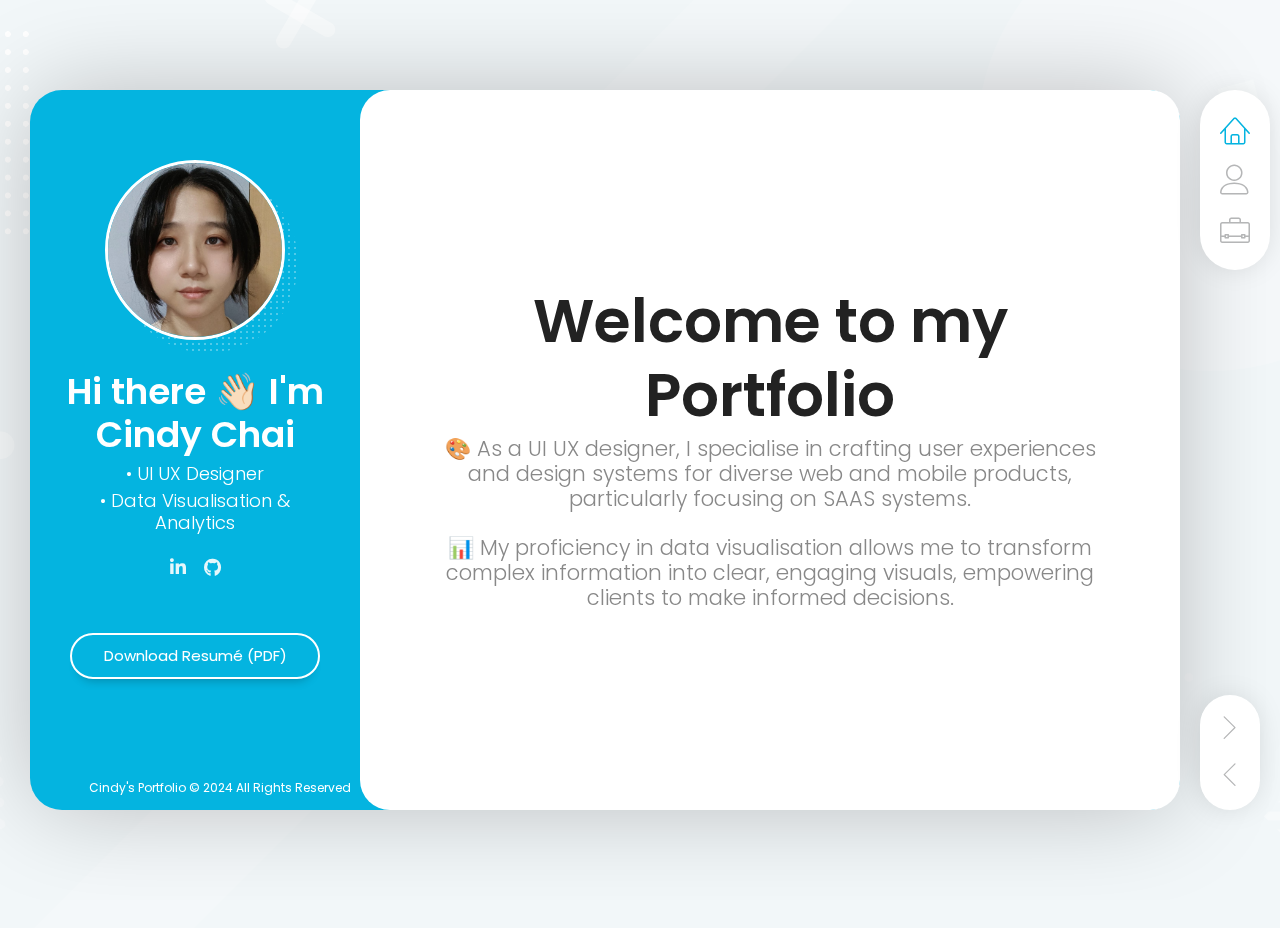
<file: index.html>
<!DOCTYPE html>
<html lang="en" class="no-js">
  <head>
    <meta charset="UTF-8" />
    <meta http-equiv="X-UA-Compatible" content="IE=edge"> 
    <title>Cindy's Portfolio</title>
    <meta name="viewport" content="width=device-width, initial-scale=1, maximum-scale=1" />
    <meta name="description" content="Cindy Chai's Portfolio" />
    <meta name="keywords" content="vcard, resposnive, retina, resume, jquery, css3, bootstrap, Material CV, portfolio" />
    <meta name="author" content="lmpixels" />
    <link rel="shortcut icon" href="x">


    <link rel="stylesheet" href="css/reset.css" type="text/css">
    <link rel="stylesheet" href="css/bootstrap-grid.min.css" type="text/css">
    <link rel="stylesheet" href="css/animations.css" type="text/css">
    <link rel="stylesheet" href="css/perfect-scrollbar.css" type="text/css">
    <link rel="stylesheet" href="css/owl.carousel.css" type="text/css">
    <link rel="stylesheet" href="css/magnific-popup.css" type="text/css">
    <link rel="stylesheet" href="css/main.css" type="text/css">
  </head>

  <body>
    <!-- Animated Background -->
    <div class="lm-animated-bg" style="background-image: url(img/main_bg.png);"></div>
    <!-- /Animated Background -->

    <!-- Loading animation -->
    <div class="preloader">
      <div class="preloader-animation">
        <div class="preloader-spinner">
        </div>
      </div>
    </div>
    <!-- /Loading animation -->
















    <div class="page">
      <div class="page-content">

          <header id="site_header" class="header mobile-menu-hide">
            <div class="header-content">
              <div class="header-photo">
                <img src="img/Profile_pic.jpg" alt="Cindy Chai">
              </div>
              <div class="header-titles">
                <h2>Hi there 👋🏻 I'm Cindy Chai</h2>
                <h4>• UI UX Designer</h4>
                <h4>• Data Visualisation & Analytics</h4>
              </div>
            </div>

            <ul class="main-menu">
              <li class="active">
                <a href="#home" class="nav-anim">
                  <span class="menu-icon lnr lnr-home"></span>
                  <span class="link-text">Home</span>
                </a>
              </li>
              <li>
                <a href="#about-me" class="nav-anim">
                  <span class="menu-icon lnr lnr-user"></span>
                  <span class="link-text">About Me</span>
                </a>
              </li>
              <li>
                <a href="#portfolio" class="nav-anim">
                  <span class="menu-icon lnr lnr-briefcase"></span>
                  <span class="link-text">Portfolio</span>
                </a>
              </li>
            </ul>

            <div class="social-links">
              <ul>
                <li>
                  <a href="http://www.linkedin.com/in/cindychai" target="_blank"><i class="fab fa-linkedin-in"></i></a>
                </li>
                <li>
                  <a href="https://github.com/cindychai" target="_blank" rel="noopener noreferrer">
                  <i class="fab fa-github"></i>
                </li>
              </ul>
            </div>

            <div class="header-buttons">
              <a href="resume/Resume_20240903.pdf" target="_blank" class="btn btn-primary">Download Resumé (PDF)</a>
            </div>

            <div class="copyrights">Cindy's Portfolio © 2024 All Rights Reserved</div>
          </header>

          <!-- Mobile Navigation -->
          <div class="menu-toggle">
            <span></span>
            <span></span>
            <span></span>
          </div>
          <!-- End Mobile Navigation -->

          <!-- Arrows Nav -->
          <div class="lmpixels-arrows-nav">
            <div class="lmpixels-arrow-right"><i class="lnr lnr-chevron-right"></i></div>
            <div class="lmpixels-arrow-left"><i class="lnr lnr-chevron-left"></i></div>
          </div>
          <!-- End Arrows Nav -->

          <div class="content-area">
            <div class="animated-sections">
              <!-- Home Subpage -->
              <section data-id="home" class="animated-section start-page">
                <div class="section-content vcentered">

                    <div class="row">
                      <div class="col-sm-12 col-md-12 col-lg-12">
                        <div class="title-block">
                          <h2>Welcome to my Portfolio </h2>
                          <div class="owl-carousel text-rotation">                                    
                            <div class="item">
                              <div class="sp-subtitle">
                                🎨 As a UI UX designer, I specialise in crafting user experiences and design systems for diverse web and mobile products, particularly focusing on SAAS systems. 
                                <br><br>
                                📊 My proficiency in data visualisation allows me to transform complex information into clear, engaging visuals, empowering clients to make informed decisions. 

                                
                            </div>
                            
                          </div>
                        </div>
                      </div>
                    </div>

                </div>
              </section>
              <!-- End of Home Subpage -->

















              <!-- About Me Subpage -->
              <section data-id="about-me" class="animated-section">
                <div class="section-content">
                  <div class="page-title">
                    <h2>About <span>Me</span></h2>
                  </div>

                  <!-- Personal Information -->
                  <div class="row">

                    <div class="col-xs-12 col-sm-5">
                      <div class="info-list">
                        <ul>
                          <li>
                            <span class="title">Email</span>
                            <span class="value">cindy.chai.work@gmail.com</span>
                          </li>



                          <li>
                            <span class="title">Mobile</span>
                            <span class="value">(+65) 9637 2160</span>
                          </li>



                          <li>
                            <span class="title">Country</span>
                            <span class="value">Singapore Citizen 🇸🇬</span>
                          </li>



                        </ul>
                      </div>
                    </div>
                  </div>
                  <!-- End of Personal Information -->

                  <div class="white-space-50"></div>

                  <!-- Services -->
                  <div class="row">
                    <div class="col-xs-12 col-sm-12">
                      <div class="block-title">
                        <h3>What <span>I Do</span></h3>
                      </div>
                    </div>
                  </div>

                  <div class="row">
                    <div class="col-xs-12 col-sm-6">
                      <div class="col-inner">
                        <div class="info-list-w-icon">
                          <div class="info-block-w-icon">
                            <div class="ci-icon">
                              <i class="lnr lnr-magic-wand"></i>
                            </div>
                            <div class="ci-text">
                              <h4>UI UX Design</h4>

                            </div>
                          </div>
                        </div>
                      </div>
                    </div>

                    <div class="col-xs-12 col-sm-6">
                      <div class="col-inner">
                        <div class="info-list-w-icon">
                          <div class="info-block-w-icon">
                            <div class="ci-icon">
                              <i class="lnr lnr-chart-bars"></i>
                            </div>
                            <div class="ci-text">
                              <h4>Data Visualization & Analytics</h4>

                            </div>
                          </div>
                        </div>
                      </div>
                    </div>
                  </div>
                  <!-- End of Services -->

                  <div class="white-space-30"></div>

                  <div class="row">
                    <div class="col-xs-12 col-sm-12">

                      <div class="block-title">
                        <h3>Experience</h3>
                      </div>

                      <div class="timeline timeline-second-style clearfix">
                        <div class="timeline-item clearfix">
                          <div class="left-part">
                            <h5 class="item-period">Sep 2022 - Present</h5>
                            <span class="item-company">Beyondsoft Singapore</span>
                          </div>
                          <div class="divider"></div>
                          <div class="right-part">
                            <h4 class="item-title">UI UX Designer</h4>
                            <p>Led a comprehensive redesign initiative for a critical government backend levy management system under SkillsFuture Singapore (SSG). Orchestrated end-to-end design collaboration across various stakeholders in an agile development environment. <br><br>
                              Pioneered the creation of a design system tailored to business needs and optimal user experiences. Additionally, mentored a junior designer. 
                              Undertook ad-hoc projects: homepage design for a Wine NFT landing page and the development of a UI design concept for a high volume audio recording parsing system for CIMB Bank.</p>
                          </div>
                        </div>

                        <div class="timeline-item clearfix">
                          <div class="left-part">
                            <h5 class="item-period">Dec 2021 - May 2022</h5>
                            <span class="item-company">Various</span>
                          </div>
                          <div class="divider"></div>
                          <div class="right-part">
                            <h4 class="item-title">UI UX Designer</h4>
                            <p>Completed freelance UI UX Design work for various clients remotely</p>
                          </div>
                        </div>
                        
                        <div class="timeline-item clearfix">
                          <div class="left-part">
                            <h5 class="item-period">Nov 2020 - Nov 2021</h5>
                            <span class="item-company">PSA Singapore</span>
                          </div>
                          <div class="divider"></div>
                          <div class="right-part">
                            <h4 class="item-title">Product Designer</h4>
                            <p>Redesigned Stowage Planning software in accordance with modern Angular UI & company’s visual guidelines, 
                              and further implemented a new double-berthing module to meet increasingly complex berthing & stowage planning demands. <br><br>
                              Employed UX Research methods such as Customer Journey Mapping (CJM) & creating Personas.
                              </p>
                          </div>
                        </div>



                        <div class="timeline-item clearfix">
                          <div class="left-part">
                            <h5 class="item-period">Nov 2019 - Nov 2020</h5>
                            <span class="item-company">OC Digital Pte Ltd</span>
                          </div>
                          <div class="divider"></div>
                          <div class="right-part">
                            <h4 class="item-title">Product Designer</h4>
                            <p>Designed high-fidelity desktop CRM mockups for a leading Real Estate organisation in Singapore with
                              diverse functionalities. <br><br>
                              Successfully redesigned the entire desktop ecommerce website for one of the largest car dealership
                              businesses in Singapore. 
                              
                              </p>
                          </div>
                        </div>


                      </div>

                    </div>

                    <!-- Skills & Certificates -->
                    <div class="col-xs-12 col-sm-12">
                      <!-- Design Skills -->
                      <div class="white-space-30"></div>
                      <div class="block-title">
                        <h3>UI UX <span>Design</span></h3>
                      </div>

                      <div class="skills-info skills-second-style">
                        <!-- Skill 1 -->
                        <div class="skill clearfix">
                          <h4>Figma (Software)</h4>
                          <div class="skill-value">95%</div>
                        </div>
                        <div class="skill-container skill-1">
                          <div class="skill-percentage"></div>
                        </div>
                        <!-- End of Skill 1 -->
                        
                        <!-- Skill 2 -->
                        <div class="skill clearfix">
                          <h4>UX Research</h4>
                          <div class="skill-value">90%</div>
                        </div>
                        <div class="skill-container skill-2">
                          <div class="skill-percentage"></div>
                        </div>
                        <!-- End of Skill 2 -->
                        
                        <!-- Skill 3 -->
                        <div class="skill clearfix">
                          <h4>Affinity Designer (Software)</h4>
                          <div class="skill-value">75%</div>
                        </div>
                        <div class="skill-container skill-3">
                          <div class="skill-percentage"></div>
                        </div>
                        <!-- End of Skill 3 -->
                    

                      </div>
                      <!-- End of UI UX Design Skills -->

                      <div class="white-space-10"></div>



                      <!-- Coding Skills -->
                      <div class="block-title">
                        <h3>Coding & Data Visualisation <span>Skills</span></h3>
                      </div>

                      <div class="skills-info skills-second-style">
                        <!-- Skill 4 -->
                        <div class="skill clearfix">
                          <h4>HTML5</h4>
                          <div class="skill-value">90%</div>
                        </div>
                        <div class="skill-container skill-4">
                          <div class="skill-percentage"></div>
                        </div>
                        <!-- End of Skill 4 -->

                        <!-- Skill 5 -->
                        <div class="skill clearfix">
                          <h4>CSS3</h4>
                          <div class="skill-value">75%</div>
                        </div>
                        <div class="skill-container skill-5">
                          <div class="skill-percentage"></div>
                        </div>
                        <!-- End of Skill 5 -->
                        
                        <!-- Skill 6 -->
                        <div class="skill clearfix">
                          <h4>Python </h4>
                          <div class="skill-value">65%</div>
                        </div>
                        <div class="skill-container skill-6">
                          <div class="skill-percentage"></div>
                        </div>
                        <!-- End of Skill 6 -->
                        


                      </div>
                      <!-- End of Coding Skills -->

                      <div class="white-space-10"></div>

                      <!-- Languages -->
                      <div class="block-title">
                        <h3>Languages</h3>
                      </div>

                      <ul class="languages">
                        <li>English</li>
                        <li>Chinese</li>
                        <li>Japanese</li>
                      </ul>
                      <!-- End of Languages -->
                    </div>
                    <!-- End of Skills & Certificates -->
                  </div>


                  <div class="white-space-50"></div>

                  <!-- Certificates -->
                  <div class="row">
                    <div class="col-xs-12 col-sm-12">
                      <div class="block-title">
                        <h3>Education</h3>
                      </div>
                    </div>
                  </div>
                  
                  <div class="row">
                    <!-- Certificate 1 -->
                    <div class="col-xs-12 col-sm-12">
                      <div class="certificate-item clearfix">
                        <div class="certi-logo">
                          <img src="img/NTU_logo.png" alt="logo">
                        </div>
                        
                        <div class="certi-content">
                          <div class="certi-title">
                            <h4>Bachelor of Arts, Psychology</h4>
                          </div>
                          <div class="certi-id">
                            <span>Nanyang Techological University <br>
                              (Honours with Distinction)</span>
                          </div>
                          <div class="certi-company">
                            <span></span>
                          </div>
                        </div>
                      </div>
                    </div>
                    <!-- End of Certificate 1 -->


                </div>
              </section>
              <!-- End of About Me Subpage -->











              


            



              <!-- Filler Page -->
              <section data-id="resume" class="animated-section">
                <div class="section-content">
                  <div class="white-space-50"></div>

                </div>
              </section>
              <!-- End of Filler Page -->








              <!-- Portfolio Subpage -->
              <section data-id="portfolio" class="animated-section">
                <div class="section-content">
                  <div class="page-title">
                    <h2>Portfolio</h2>
                  </div>


                  <p>Click the project thumbnails below to view the full details of each project ⬇️</p>

                  <br>

                  <div class="row">
                    <div class="col-xs-12 col-sm-12">
                      <!-- Portfolio Content -->
                      <div class="portfolio-content">

                        <ul class="portfolio-filters">
                          <li class="active">
                            <a class="filter btn btn-sm btn-link" data-group="category_all">All</a>
                          </li>
                          <li>
                            <a class="filter btn btn-sm btn-link" data-group="category_clients">Clients</a>
                          </li>
                          <li>
                            <a class="filter btn btn-sm btn-link" data-group="category_case-studies">Case Studies</a>
                          </li>
                          <li>
                            <a class="filter btn btn-sm btn-link" data-group="category_illustrations">Illustrations</a>
                          </li>


                        </ul>

                        <!-- Portfolio Grid -->
                        <div class="portfolio-grid two-columns">
                          





                          <figure class="item lbaudio" data-groups='["category_all", "category_clients"]'>
                            <div class="portfolio-item-img">
                              <img src="img/portfolio/1/portfolio_1_thumbnail.png" alt="Project 1" title="" />
                              <a href="portfolio-1.html" class="ajax-page-load"></a>
                            </div>

                            <h4 class="name">Huttons</h4>
                            <span class="category">(Mobile) CRM for Real Estate Company</span>
                          </figure>


                          <figure class="item lbimage" data-groups='["category_all", "category_case-studies"]'>
                            <div class="portfolio-item-img">
                              <img src="img/portfolio/2/portfolio_2_thumbnail.png" alt="Project 5" title="" />
                              <a href="portfolio-2.html" class="ajax-page-load"></a>
                            </div>

                            <h4 class="name">Data Dynamics</h4>
                            <span class="category">(Desktop) CRM for Marketing Campaigns & A/B Testing</span>
                          </figure>



                          <figure class="item standard" data-groups='["category_all", "category_clients"]'>
                            <div class="portfolio-item-img">
                              <img src="img/portfolio/3/portfolio_3_thumbnail.png" alt="Project 2" title="" />
                              <a href="portfolio-3.html" class="ajax-page-load"></a>
                            </div>

                            <h4 class="name">PSA Singapore</h4>
                            <span class="category">(Desktop) UX Research & Stowage Planning UI</span>
                          </figure>



                          <figure class="item lbvideo" data-groups='["category_all", "category_case-studies"]'>
                            <div class="portfolio-item-img">
                              <img src="img/portfolio/4/portfolio_4_thumbnail.png" alt="Project 3" title="" />
                              <a href="portfolio-4.html" class="ajax-page-load"></a>
                            </div>

                            <h4 class="name">Shopee</h4>
                            <span class="category">(Mobile) E-commerce for Trending Collections</span>
                          </figure>




                          <figure class="item standard" data-groups='["category_all", "category_case-studies"]'>
                            <div class="portfolio-item-img">
                              <img src="img/portfolio/5/portfolio_5_thumbnail.png" alt="Project 4" title="" />
                              <a href="portfolio-5.html" class="ajax-page-load"></a>
                            </div>

                            <h4 class="name">Vineyard Mint</h4>
                            <span class="category">(Desktop & Mobile) Wine NFT Marketplace</span>
                          </figure>



                          <figure class="item lbvideo" data-groups='["category_all", "category_case-studies"]'>
                            <div class="portfolio-item-img">
                              <img src="img/portfolio/6/portfolio_6_thumbnail.png" alt="Project 6" title="" />
                              <a href="portfolio-6.html" class="ajax-page-load"></a>
                            </div>

                            <h4 class="name">CIMB Bank</h4>
                            <span class="category">(Desktop) Mass Audio Parsing & Fraud Detection & Auditing System Design Concept</span>
                          </figure>






                          
                        </div>
                      </div>
                      <!-- End of Portfolio Content -->
                    </div>
                  </div>
                </div>
              </section>
              <!-- End of Portfolio Subpage -->










              <!-- Filler Page -->
              <section data-id="blog" class="animated-section">
                <div class="section-content">

                  <div class="row">
                    <div class="col-xs-12 col-sm-12">
                      <div class="blog-masonry two-columns clearfix">
                        
                      </div>
                    </div>
                  </div>
                </div>


              </section>
              <!-- Filler Page -->







              <!-- Filler Page-->
              <section data-id="contact" class="animated-section">
                <div class="section-content">
                  <div class="row">

                    </div>
                    <div class="col-xs-12 col-sm-8">
                      <div class="lmpixels-map">
                        <iframe frameborder="0" scrolling="no" marginheight="0" marginwidth="0"></iframe>
                      </div>

                    </div>
                  </div>

                </div>
              </section>
              <!-- End of Filler Page -->
            </div>
          </div>

      </div>
    </div>










    <script src="js/jquery.min.js"></script>
    <script src="js/modernizr.custom.js"></script>
    <script src="js/animating.js"></script>

    <script src="js/imagesloaded.pkgd.min.js"></script>
    <script src='https://www.google.com/recaptcha/api.js'></script>

    <script src='js/perfect-scrollbar.min.js'></script>
    <script src='js/jquery.shuffle.min.js'></script>
    <script src='js/masonry.pkgd.min.js'></script>
    <script src='js/owl.carousel.min.js'></script>
    <script src="js/jquery.magnific-popup.min.js"></script>

    <script src="js/validator.js"></script>
    <script src="js/main.js"></script>
  </body>
</html>
</file>
<file: css/perfect-scrollbar.css>
/* perfect-scrollbar v0.8.1 */
.ps{-ms-touch-action:auto;touch-action:auto;overflow:hidden !important;-ms-overflow-style:none}@supports (-ms-overflow-style: none){.ps{overflow:auto !important}}@media screen and (-ms-high-contrast: active), (-ms-high-contrast: none){.ps{overflow:auto !important}}.ps.ps--active-x>.ps__scrollbar-x-rail,.ps.ps--active-y>.ps__scrollbar-y-rail{display:block;background-color:transparent}.ps.ps--in-scrolling.ps--x>.ps__scrollbar-x-rail{background-color:#eee;opacity:.9}.ps.ps--in-scrolling.ps--x>.ps__scrollbar-x-rail>.ps__scrollbar-x{background-color:#999;height:11px}.ps.ps--in-scrolling.ps--y>.ps__scrollbar-y-rail{background-color:#eee;opacity:.9}.ps.ps--in-scrolling.ps--y>.ps__scrollbar-y-rail>.ps__scrollbar-y{background-color:#999;width:11px}.ps>.ps__scrollbar-x-rail{display:none;position:absolute;opacity:0;-webkit-transition:background-color .2s linear, opacity .2s linear;-o-transition:background-color .2s linear, opacity .2s linear;-moz-transition:background-color .2s linear, opacity .2s linear;transition:background-color .2s linear, opacity .2s linear;bottom:0px;height:15px}.ps>.ps__scrollbar-x-rail>.ps__scrollbar-x{position:absolute;background-color:#aaa;-webkit-border-radius:6px;-moz-border-radius:6px;border-radius:6px;-webkit-transition:background-color .2s linear, height .2s linear, width .2s ease-in-out, -webkit-border-radius .2s ease-in-out;transition:background-color .2s linear, height .2s linear, width .2s ease-in-out, -webkit-border-radius .2s ease-in-out;-o-transition:background-color .2s linear, height .2s linear, width .2s ease-in-out, border-radius .2s ease-in-out;-moz-transition:background-color .2s linear, height .2s linear, width .2s ease-in-out, border-radius .2s ease-in-out, -moz-border-radius .2s ease-in-out;transition:background-color .2s linear, height .2s linear, width .2s ease-in-out, border-radius .2s ease-in-out;transition:background-color .2s linear, height .2s linear, width .2s ease-in-out, border-radius .2s ease-in-out, -webkit-border-radius .2s ease-in-out, -moz-border-radius .2s ease-in-out;bottom:2px;height:6px}.ps>.ps__scrollbar-x-rail:hover>.ps__scrollbar-x,.ps>.ps__scrollbar-x-rail:active>.ps__scrollbar-x{height:11px}.ps>.ps__scrollbar-y-rail{display:none;position:absolute;opacity:0;-webkit-transition:background-color .2s linear, opacity .2s linear;-o-transition:background-color .2s linear, opacity .2s linear;-moz-transition:background-color .2s linear, opacity .2s linear;transition:background-color .2s linear, opacity .2s linear;right:0;width:15px}.ps>.ps__scrollbar-y-rail>.ps__scrollbar-y{position:absolute;background-color:#aaa;-webkit-border-radius:6px;-moz-border-radius:6px;border-radius:6px;-webkit-transition:background-color .2s linear, height .2s linear, width .2s ease-in-out, -webkit-border-radius .2s ease-in-out;transition:background-color .2s linear, height .2s linear, width .2s ease-in-out, -webkit-border-radius .2s ease-in-out;-o-transition:background-color .2s linear, height .2s linear, width .2s ease-in-out, border-radius .2s ease-in-out;-moz-transition:background-color .2s linear, height .2s linear, width .2s ease-in-out, border-radius .2s ease-in-out, -moz-border-radius .2s ease-in-out;transition:background-color .2s linear, height .2s linear, width .2s ease-in-out, border-radius .2s ease-in-out;transition:background-color .2s linear, height .2s linear, width .2s ease-in-out, border-radius .2s ease-in-out, -webkit-border-radius .2s ease-in-out, -moz-border-radius .2s ease-in-out;right:2px;width:6px}.ps>.ps__scrollbar-y-rail:hover>.ps__scrollbar-y,.ps>.ps__scrollbar-y-rail:active>.ps__scrollbar-y{width:11px}.ps:hover.ps--in-scrolling.ps--x>.ps__scrollbar-x-rail{background-color:#eee;opacity:.9}.ps:hover.ps--in-scrolling.ps--x>.ps__scrollbar-x-rail>.ps__scrollbar-x{background-color:#999;height:11px}.ps:hover.ps--in-scrolling.ps--y>.ps__scrollbar-y-rail{background-color:#eee;opacity:.9}.ps:hover.ps--in-scrolling.ps--y>.ps__scrollbar-y-rail>.ps__scrollbar-y{background-color:#999;width:11px}.ps:hover>.ps__scrollbar-x-rail,.ps:hover>.ps__scrollbar-y-rail{opacity:.6}.ps:hover>.ps__scrollbar-x-rail:hover{background-color:#eee;opacity:.9}.ps:hover>.ps__scrollbar-x-rail:hover>.ps__scrollbar-x{background-color:#999}.ps:hover>.ps__scrollbar-y-rail:hover{background-color:#eee;opacity:.9}.ps:hover>.ps__scrollbar-y-rail:hover>.ps__scrollbar-y{background-color:#999}
</file>
<file: css/main.css>
/*
* Template Name: BreezyCV - Resume / CV / vCard / Portfolio Template
* Author: LMPixels
* Author URL: http://themeforest.net/user/lmpixels
* Version: 1.6.0
*/

/* ------------------------------------------------------------
1. Fonts
2. General Styles
3. Page loading animation
4. Header
5. Page Content
6. Elements
7. Single Page (Blog Posts, 404 etc.)
8. Media Queries
9. Pricing
10. Updates
------------------------------------------------------------ */

/* ------------------------------------------------------------
1. Fonts
------------------------------------------------------------ */
/* Google fonts */
@import url('https://fonts.googleapis.com/css?family=Poppins:200,200i,300,300i,400,400i,500,500i,600,600i,700,700i');

/* Linear Icons Font */
@import url('./fonts/linear-icons-font/style.css');

/* FontAwesome Free Icons Font */
@import url('./fonts/fontawesome-free-5.12.1-web/css/all.min.css');


/* ------------------------------------------------------------
2. General Styles
------------------------------------------------------------ */
html {
  margin: 0;
  width: 100%;
  height: 100%;
  min-height: 100%;
  overflow: hidden;
}

body {
  background-color: #f2f7f9;
  margin: 0;
  width: 100%;
  height: 100%;
  min-height: 100%;
  font-size: 15px;
  font-family: 'Poppins', Helvetica, sans-serif;
  line-height: 1.65em;
  overflow: hidden;
  color: #555;
  background-repeat: no-repeat;
  background-position: center;
  background-position: 50% 50%;
  background-size: cover;
}

h1, h2, h3, h4, h5, h6 {
  color: #222;
  font-family: 'Poppins', Helvetica, sans-serif;
  font-weight: 600;
}

h1 {
    font-size: 32px;
}
h2 {
    font-size: 27px;
}
h3 {
    font-size: 21px;
}
h4 {
    font-size: 18px;
}
h5 {
    font-size: 16px;
}
h6 {
    font-size: 14px;
}

a {
  color: #0099cc;
  text-decoration: none;
  -webkit-transition: all 0.3s ease-in-out;
  -moz-transition: all 0.3s ease-in-out;
  -o-transition: all 0.3s ease-in-out;
  -ms-transition: all 0.3s ease-in-out;
  transition: all 0.3s ease-in-out;
}

p {
  margin-bottom: 10px;
}

.clearfix:before,
.clearfix:after {
    content: " ";
    display: table;
}

.clearfix:after {
    clear: both;
}

.page {
  display: block;
  width: 100%;
  height: 100%;
  min-height: 100%;
  padding: 0 100px;
  overflow: hidden;
}

.page-content {
  position: relative;
  width: 100%;
  max-width: 1280px;
  min-height: 80vh;
  margin: 10vh auto;
  padding: 0;
  background-color: #04b4e0;
  -webkit-box-shadow: 0 0 100px -5px rgba(0,0,0,.25);
  -moz-box-shadow: 0 0 100px -5px rgba(0,0,0,.25);
  box-shadow: 0 0 100px -5px rgba(0,0,0,.25);
  border-radius: 32px;
  -webkit-backface-visibility: hidden;
  -moz-backface-visibility: hidden;
  backface-visibility: hidden;
}

/* buttons */
.btn-primary,
.btn-secondary,
button,
input[type="button"],
input[type="submit"],
.wp-block-button .wp-block-button__link {
  display: inline-block;
  position: relative;
  padding: .8em 2.1em;
  margin-bottom: .75em;
  margin-right: .25em;
  font-size: 1em;
  line-height: 1.2;
  border: 0;
  outline: 0;
  border: 2px solid #04b4e0;
  color: #222;
  text-shadow: none;
  background-color: #fff;
  border-radius: 30px;
  font-family: 'Poppins', Helvetica, sans-serif;
  -webkit-transition: all 0.3s ease-in-out;
  -moz-transition: all 0.3s ease-in-out;
  -o-transition: all 0.3s ease-in-out;
  -ms-transition: all 0.3s ease-in-out;
  transition: all 0.3s ease-in-out;
  box-shadow: 0px 10px 10px -8px rgba(0,0,0,.22);
}

.btn-primary:last-child,
.btn-secondary:last-child,
button:last-child,
input[type="button"]:last-child,
input[type="submit"]:last-child,
.wp-block-button .wp-block-button__link:last-child {
  margin-right: 0;
}

.btn-primary:hover,
.btn-primary:focus,
button:hover,
button:focus,
input[type="button"]:hover,
input[type="button"]:focus,
input[type="submit"]:hover,
input[type="submit"]:focus {
  background-color: #04b4e0;
  color: #fff;
  border: 2px solid #04b4e0;
}

.btn-secondary {
  border-color: #d5d5d5;
  background-color: #fff;
  box-shadow: 0px 10px 10px -8px #d5d5d5;
  color: #666;
}

.btn-secondary:hover,
.btn-secondary:focus {
  color: #333;
  border-color: #d5d5d5;
  background-color: #d5d5d5;
}

.animated {
  -webkit-animation-duration: 1s;
  animation-duration: 1s;
  -webkit-animation-fill-mode: both;
  animation-fill-mode: both;
}



/* ============================================================================= 
3. Page loadig animation
============================================================================= */
.no-js .preloader,
.no-js .preloader-portfolio { 
  display: none;
}
.preloader,
.preloader-portfolio {
  position: fixed;
  left: 0px;
  top: 0px;
  width: 100%;
  height: 100%;
  z-index: 9999;
  background: #fff;
}

.preloader-animation {
  position: absolute;
  top: 50%;
  left: 50%;
  text-align: center;
  background-color: inherit;
  color: inherit;
  opacity: 1;
  transition: opacity 0.3s;
  transform: translate3d(-50%,-50%,0);
}

.preloader-spinner {
  width: 52px;
  height: 52px;
  margin: 100px auto;
  background-color: #04b4e0;

  border-radius: 100%;  
  -webkit-animation: sk-scaleout 1.0s infinite ease-in-out;
  animation: sk-scaleout 1.0s infinite ease-in-out;
}

@-webkit-keyframes sk-scaleout {
  0% { -webkit-transform: scale(0) }
  100% {
    -webkit-transform: scale(1.1);
    opacity: 0;
  }
}

@keyframes sk-scaleout {
  0% { 
    -webkit-transform: scale(0);
    transform: scale(0);
  } 100% {
    -webkit-transform: scale(1.1);
    transform: scale(1.1);
    opacity: 0;
  }
}



/* ------------------------------------------------------------
4. Header
------------------------------------------------------------ */
@media only screen and (min-width: 1025px) {
  .header {
    display: inline-block;
    float: left;
    width: 100%;
    max-width: 380px;
    height: 100%;
    max-height: 80vh;
    min-height: inherit;
    text-align: center;
    padding: 70px 30px 45px;
    overflow: auto;
  }

  .header-titles {

  }

  /* --- Navigation --- */
  ul.main-menu {
    position: absolute;
    padding: 15px 0;
    width: 70px;
    right: -90px;
    background-color: #fff;
    border-radius: 35px;
    z-index: 999;
    list-style: none;
    top: 0;
    -webkit-box-shadow: 0 0 30px -5px rgba(0,0,0,.15);
    -moz-box-shadow: 0 0 30px -5px rgba(0,0,0,.15);
    box-shadow: 0 0 30px -5px rgba(0,0,0,.15);
  }

  ul.main-menu a {
    display: block;
    position: relative;
    color: #b5b6b7;
    padding: 10px;
    -webkit-transition: all 0.3s ease-in-out;
    -moz-transition: all 0.3s ease-in-out;
    -o-transition: all 0.3s ease-in-out;
    -ms-transition: all 0.3s ease-in-out;
    transition: all 0.3s ease-in-out;
  }

  ul.main-menu a.active,
  ul.main-menu a:focus,
  ul.main-menu a:hover {
    color: #04b4e0;
  }

  ul.main-menu .menu-icon {
    display: block;
    font-size: 30px;
  }

  ul.main-menu .link-text {
    position: absolute;
    width: auto;
    visibility: hidden;
    opacity: 0;
    color: #fff;
    padding: 2px 10px;
    background-color: #04b4e0;
    white-space: nowrap;
    right: 0;
    top: -50%;
    margin-top: 50%;
    -webkit-transition: all 0.3s ease-in-out;
    -moz-transition: all 0.3s ease-in-out;
    -o-transition: all 0.3s ease-in-out;
    -ms-transition: all 0.3s ease-in-out;
    transition: all 0.3s ease-in-out;
    z-index: 0;
    box-shadow: 0px 10px 10px -8px rgba(0,0,0,.22);
  }

  ul.main-menu a:hover .link-text {
    right: 100%;
    visibility: visible;
    opacity: 1;
  }
  /* --- End Navigation --- */
}

/* --- LMPixels Arrow Nav --- */
.lmpixels-arrows-nav {
  position: absolute;
  padding: 10px 0;
  width: 60px;
  right: -80px;
  background-color: #fff;
  border-radius: 35px;
  z-index: 98;
  list-style: none;
  bottom: 0;
  -webkit-box-shadow: 0 0 30px -5px rgba(0,0,0,.15);
  -moz-box-shadow: 0 0 30px -5px rgba(0,0,0,.15);
  box-shadow: 0 0 30px -5px rgba(0,0,0,.15);
}

.lmpixels-arrows-nav div {
  display: block;
  position: relative;
  text-align: center;
  color: #b5b6b7;
  padding: 10px;
  font-size: 24px;
  -webkit-transition: all 0.3s ease-in-out;
  -moz-transition: all 0.3s ease-in-out;
  -o-transition: all 0.3s ease-in-out;
  -ms-transition: all 0.3s ease-in-out;
  transition: all 0.3s ease-in-out;
}

.lmpixels-arrows-nav div:hover {
  color: #04b4e0;
}
/* --- End LMPixels Arrow Nav --- */

.header-photo {
  position: relative;
  width: 180px;
  margin: 0 auto 30px;
  z-index: 1;
}

.header-photo img {
  max-width: 100%;
  background-color: #fff;
  border: 3px solid #fff;
  border-radius: 300px;
}

.header-photo:after {
  position: absolute;
  opacity: 0.3;
  top: 7%;
  left: 7%;
  border-radius: 300px;
  content: '';
  height: calc(100% + 0px);
  width: calc(100% + 0px);
  background-image: -webkit-repeating-radial-gradient(center center, #fff, #fff 1px, transparent 0px, transparent 100%);
  background-image: -moz-repeating-radial-gradient(center center, #fff, #fff 1px, transparent 0px, transparent 100%);
  background-image: -ms-repeating-radial-gradient(center center, #fff, #fff 1px, transparent 0px, transparent 100%);
  -webkit-background-size: 6px 6px;
  -moz-background-size: 6px 6px;
  background-size: 6px 6px;
  z-index: -1;
}

.header-titles h2 {
  font-size: 36px;
  font-weight: 600;
  color: #fff;
  margin: 5px 0 7px;
  line-height: 1.2em;
} 

.header-titles h4 {
  font-size: 18px;
  font-weight: 300;
  color: #fff;
  margin: 5px 0;
  line-height: 1.2em;
}

/* --- Social Links --- */
.social-links {
  margin: 20px 0;
}

.social-links ul {
  list-style: none;
  padding: 0;
}

.social-links ul li {
  display: inline-block;
}

.social-links ul li a {
  color: #fff;
  border-radius: 20px;
  font-size: 18px;
  padding: 0;
  height: 30px;
  width: 30px;
  display: block;
  line-height: 30px;
  text-align: center;
  opacity: .9;
}

.social-links ul li a:hover {
  opacity: 1;
  background-color: rgba(255,255,255,.2);
}
/* --- End Social Links --- */

.header-buttons {
  margin-top: 50px;
}

.header-buttons .btn-primary {
  background-color: transparent;
  color: #fff;
  border-color: #fff;
}

.header-buttons .btn-primary:hover {
  background-color: #fff;
  color: #04b4e0;
  border-color: #fff;
}

.header .copyrights {
  color: #fff;
  width: 380px;
  position: absolute;
  bottom: 0;
  left: 0;
  padding: 5px 10px 15px;
  line-height: 14px;
  font-size: 12px;
  text-align: center;
}

/* ------------------------------------------------------------
5. Page Content
------------------------------------------------------------ */
.content-area {
  position: absolute;
  right: 0;
  background-color: transparent;
  height: 100%;
  width: 100%;
  max-width: calc(100% - 380px);
}

.animated-sections {
  position: relative;
  height: 100%;
  -webkit-perspective: 1500px;
  -moz-perspective: 1500px;
  perspective: 1500px;
  -webkit-backface-visibility: hidden;
  -moz-backface-visibility: hidden;
  backface-visibility: hidden;
}

.animated-section {
  position: absolute;
  background-color: transparent;
  height: 100%;
  width: 100%;
  border-radius: 30px;
  padding: 0;
  opacity: 0;
  overflow: auto;
  visibility: hidden;
  -webkit-backface-visibility: hidden;
  -moz-backface-visibility: hidden;
  backface-visibility: hidden;
  -webkit-transform: translate3d(0,0,0);
  -moz-transform: translate3d(0,0,0);
  transform: translate3d(0,0,0);
  background-repeat: no-repeat;
  background-position: center;
  background-position: 50% 50%;
  background-size: cover;
}

.section-content {
  background-color: #fff;
  padding: 60px;
  position: relative;
  height: auto;
  width: 100%;
  min-width: 100%;
  min-height: 100%;
  -webkit-transform: translate3d(0,0,0);
  -o-transform: translate3d(0,0,0);
  -moz-transform: translate3d(0,0,0);
  transform: translate3d(0,0,0);
  -ms-transform: none;
}

.single-page-content {
  position: absolute;
  background-color: #fff;
  height: 100%;
  width: 100%;
  border-radius: 30px;
  padding: 60px;
  overflow: auto;
}

.section-active,
.no-js .animated-section {
  opacity: 1;
  overflow: auto;
  visibility: visible;
  z-index: 99;
}

/* --- Custom ScrollBar Customization --- */
.ps>.ps__scrollbar-y-rail {
  margin-right: 10px;
  margin-top: 30px;
  margin-bottom: 30px;
  border-radius: 20px;
}

.ps>.ps__scrollbar-y-rail>.ps__scrollbar-y {
  background-color: #b5b6b7;
}

.ps:hover>.ps__scrollbar-y-rail:hover>.ps__scrollbar-y {
    background-color: #04b4e0;
}

.ps>.ps__scrollbar-y-rail {
  width: 12px;
}

.ps>.ps__scrollbar-y-rail:hover>.ps__scrollbar-y, .ps>.ps__scrollbar-y-rail:active>.ps__scrollbar-y,
.ps:hover.ps--in-scrolling.ps--y>.ps__scrollbar-y-rail>.ps__scrollbar-y,
.ps.ps--in-scrolling.ps--y>.ps__scrollbar-y-rail>.ps__scrollbar-y {
    width: 8px;
}
/* --- End Custom ScrollBar Customization --- */

.page-title {
  display: inline-block;
  position: relative;
  padding-right: 25px;
  padding-bottom: 15px;
  margin-bottom: 30px;
}

.page-title h2 {
  position: relative;
  font-size: 32px;
  z-index: 1;
}

.page-title h2 span {
  color: #04b4e0;
}

.page-title:after {
  position: absolute;
  opacity: 0.45;
  top: 10px;
  right: 0;
  content: '';
  height: 30px;
  width: 50px;
  background-image: -webkit-repeating-radial-gradient(center center, #04b4e0, #04b4e0 1px, transparent 0px, transparent 100%);
  background-image: -moz-repeating-radial-gradient(center center, #04b4e0, #04b4e0 1px, transparent 0px, transparent 100%);
  background-image: -ms-repeating-radial-gradient(center center, #04b4e0, #04b4e0 1px, transparent 0px, transparent 100%);
  -webkit-background-size: 6px 6px;
  -moz-background-size: 6px 6px;
  background-size: 6px 6px;
  z-index: 0;
}


/* Form controls */
.form-group {
  position: relative;
  margin: 0 0 21.5px;
}
.form-control,
.form-control:focus {
  height: 42px;
}

.form-control,
.form-control:focus,
.has-error .form-control,
.has-error .form-control:focus,
input[type="search"],
input[type="password"],
input[type="text"] {
  position: relative;
  border: 2px solid #d5d6d7;
  border-radius: 5px;
  display: block;
  font-size: 1em;
  line-height: 1.4;
  margin: 0;
  padding: 10px 25px 10px 12px;
  width: 100%;
  background: 0 0;
  background-color: transparent;
  text-align: left;
  color: inherit;
  -webkit-box-shadow: none;
  -moz-box-shadow: none;
  box-shadow: none;
  outline: none;
  font-family: 'Poppins', Helvetica, sans-serif;
  box-shadow: 0px 10px 10px -8px rgba(0,0,0,.1);
}

textarea.form-control, textarea.form-control:focus {
  height: auto;
}

.form-control ~ .form-control-border {
  content: "";
  position: absolute;
  z-index: -1;
  left: 0;
  right: 100%;
  bottom: 0;
  border-radius: 5px;
  top: 0;
  opacity: 0;
  background: transparent;
  border: 2px solid #04b4e0;
  border-right-width: 0;
  height: 100%;
  -webkit-transition: all 0.3s ease-in-out;
  -moz-transition: all 0.3s ease-in-out;
  -o-transition: all 0.3s ease-in-out;
  -ms-transition: all 0.3s ease-in-out;
  transition: all 0.3s ease-in-out;
}

.form-control:focus ~ .form-control-border {
  left: 0;
  right: 0;
  height: 100%;
  z-index: 1;
  opacity: 1;
  border-right-width: 2px;
}

.has-error .form-control ~ .form-control-border {
  border-color: #ff4c4c;
}

/* Placeholders */
.form-control::-moz-placeholder {
  color: #adadac;
}

.form-control:-ms-input-placeholder {
  color: #adadac;
}

.form-control::-webkit-input-placeholder {
  color: #adadac;
}
/* /Placeholders */

.form-group .help-block {
  position: absolute;
  display: inline-block;
  padding: 0px 5px;
  font-size: 0.93em;
  line-height: 1.75em;
  margin: -2px 0 0 10px;
  color: #fff;
  background: #ff4e4e;
}

.form-group .help-block:after {
  content: " ";
  position: absolute;
  left: 5px;
  bottom: 100%;
  width: 0;
  height: 0;
  border-bottom: 10px solid #ff4e4e;
  border-right: 10px solid transparent;
}
.form-group .help-block:empty {
  display: none;
}

.form-group-with-icon i {
  position: absolute;
  font-size: 16px;
  top: 13px;
  right: 13px;
  color: #d3d3d3;
}

.form-group-with-icon.form-group-focus i {
  color: #04b4e0;
}

.form-group.form-group-w-checkbox {
  padding-top: 0;
  padding-bottom: 8px;
  margin-bottom: 17px;
}

.form-group-with-icon.form-group-w-checkbox {
  padding-top: 8px;
  padding-left: 52px;
  margin-bottom: 25px;
}

.form-group .form-control-checkbox + label,
.form-group.form-group-focus .form-control-checkbox + label {
  position: relative;
  display: inline;
  left: 0;
  top: 0;
  font-size: 1em;
  opacity: 1;
}

.form-group .form-control-checkbox,
.form-group.form-group-focus .form-control-checkbox {
  display: inline-block;
  width: auto;
  height: auto;
  top: 2px;
}

.form-group.form-group-w-checkbox .help-block {
  top: 100%;
  left: 0;
  margin-left: 0;
}

.form-group.form-group-with-icon.form-group-w-checkbox .help-block {
  left: 52px;
}

.form-group label {
  position: absolute;
  top: 10px;
  left: 15px;
  z-index: -1;
  color: #a5a6a7;
  transition: 0.3s;
}

.form-group .form-control:focus ~ label,
.form-group.form-group-focus .form-control ~ label {
  color: #04b4e0;
  top: -20px;
  left: 0;
  z-index: 1;
  font-size: 13px;
}

.form-control, .form-control:focus, .has-error .form-control, .has-error .form-control:focus, input[type="search"], input[type="password"], input[type="text"], .header-search input.form-control {
    -webkit-transform: translateZ(0);
    -moz-transform: translateZ(0);
    transform: translateZ(0);
}
/* /Form controls */




/* ------------------------------------------------------------
6. Elements
------------------------------------------------------------ */
.block-title {
  display: inline-block;
  position: relative;
  padding-right: 12px;
  padding-bottom: 10px;
  margin-bottom: 15px;
}

.block-title h3 {
  position: relative;
  font-size: 21px;
  z-index: 1;
}

.block-title h3 span {
  color: #04b4e0;
}

.block-title:after {
  position: absolute;
  opacity: 0.45;
  top: 10px;
  right: 0;
  content: '';
  height: 20px;
  width: 30px;
  background-image: -webkit-repeating-radial-gradient(center center, #04b4e0, #04b4e0 1px, transparent 0px, transparent 100%);
  background-image: -moz-repeating-radial-gradient(center center, #04b4e0, #04b4e0 1px, transparent 0px, transparent 100%);
  background-image: -ms-repeating-radial-gradient(center center, #04b4e0, #04b4e0 1px, transparent 0px, transparent 100%);
  -webkit-background-size: 6px 6px;
  -moz-background-size: 6px 6px;
  background-size: 6px 6px;
  z-index: 0;
}

/* --- White Spaces --- */
.white-space-10 {
  padding-bottom: 10px; 
}

.white-space-20 {
  padding-bottom: 20px; 
}

.white-space-30 {
  padding-bottom: 30px; 
}

.white-space-40 {
  padding-bottom: 40px; 
}

.white-space-50 {
  padding-bottom: 50px; 
}

.white-space-60 {
  padding-bottom: 60px; 
}

.white-space-70 {
  padding-bottom: 70px; 
}
/* --- End White Spaces --- */

/* --- Simple Info List --- */
.info-list ul {
  list-style: none;
  padding: 0;
  margin: 0;
}

.info-list ul li {
  margin-bottom: 10px;
}

.info-list .title {
  color: #04b4e0;
  margin-right: 5px;
  font-weight: 600;
}
/* --- End Simple Info List --- */

/* --- Info block with Icon --- */
.info-block-w-icon {
  margin-bottom: 25px;
}

.info-block-w-icon .ci-text h4 {
  margin: 5px 0;
}

.info-block-w-icon .ci-text p {
    font-size: .95em;
}

.info-block-w-icon .ci-icon {
  display: table-cell;
  width: 54px;
  padding-right: 25px;
}

.info-block-w-icon i {
  position: relative;
  font-size: 42px;
  color: #04b4e0;
  opacity: .7;
}
/* --- End Info block with Icon --- */

/* --- Info Block with Borders --- */
.lm-info-block {
  position: relative;
  text-align: center;
  width: 100%;
  display: block;
  margin: 0 0 15px 0;
  background-color: #fcfcfc;
  padding: 20px 10px;
  border: 1px solid #e5e5e5;
  -webkit-box-shadow: none;
  -moz-box-shadow: none;
  box-shadow: none;
  overflow: hidden;
  -webkit-transition: all 0.2s ease-in-out;
  -moz-transition: all 0.2s ease-in-out;
  -o-transition: all 0.2s ease-in-out;
  -ms-transition: all 0.2s ease-in-out;
  transition: all 0.2s ease-in-out;
}

.lm-info-block i {
  position: relative;
  font-size: 33px;
  color: #04b4e0;
  z-index: 1;
}

.lm-info-block h4 {
  font-size: 15px;
  margin-top: 8px;
}

.lm-info-block .lm-info-block-value {
  font-size: 30px;
  line-height: 30px;
  font-weight: 400;
  display: block;
  margin: 10px 0;
  color: #04b4e0;
}


.lm-info-block .lm-info-block-value:empty {
  margin: 0;
}
/* --- End of Info Block with Borders --- */


/* --- Testimonials --- */
.testimonial {
  text-align: center;
  border: 2px solid #e5e6e7;
  border-radius: 20px;
  margin: 45px 2px 10px;
  padding: 0 25px 15px 25px;
}

.testimonial img {
  max-width: 90px;
  max-height: 90px;
  margin: -45px auto 20px;
  border-radius: 90px;
  box-shadow: 0px 10px 10px -8px rgba(0,0,0,.22);
}

.testimonial .text {
  text-align: left;
  font-style: italic;
}

.testimonial .author-info {
  position: relative;
  text-align: left;
  margin-top: 20px;
}

.testimonial .author-info .icon {
  content: '';
  position: absolute;
  font-size: 30px;
  right: 0;
  top: 7px;
  color: #04b4e0;
  opacity: .5;
}

.testimonial .author-info .author {
  margin: 0;
  font-size: 15px;
}

.testimonial .author-info .company {
  color: #a5a6a7;
  font-size: 13px;
  font-weight: 300;
  margin: 0;
}
/* --- End of Testimonials --- */

/* --- Clients --- */
.clients.owl-carousel .client-block {
  padding: 15px;
  margin-bottom: 15px;
}

.client-block {
  text-align: center;
  padding: 5px 0;
  margin-bottom: 30px;
  opacity: .7;
  -webkit-transition: all 0.2s ease-in-out;
  -moz-transition: all 0.2s ease-in-out;
  -o-transition: all 0.2s ease-in-out;
  -ms-transition: all 0.2s ease-in-out;
  transition: all 0.2s ease-in-out;
}
/* --- End of Clients --- */

/* --- Sliders Nav --- */
.testimonials.owl-carousel .owl-nav,
.clients.owl-carousel .owl-nav {
  position: absolute;
  text-align: right;
  right: 0;
  top: -52px;
}

.testimonials.owl-carousel .owl-nav .owl-prev,
.testimonials.owl-carousel .owl-nav .owl-next,
.clients.owl-carousel .owl-nav .owl-prev,
.clients.owl-carousel .owl-nav .owl-next {
  position: relative;
  display: inline-block;
  background-color: #fff;
  border: 1px solid #e5e5e5;
  border-radius: 5px;
  -webkit-transition-duration: 0.2s;
  transition-duration: 0.2s;
  font-family: "Font Awesome 5 Free";
  font-size: 11px;
  font-weight: 900;
  -moz-osx-font-smoothing: grayscale;
  -webkit-font-smoothing: antialiased;
  display: inline-block;
  font-style: normal;
  font-variant: normal;
  text-rendering: auto;
  color: #666;
}

.testimonials.owl-carousel .owl-nav .owl-prev,
.clients.owl-carousel .owl-nav .owl-prev {
    margin-right: 3px;
}

.testimonials.owl-carousel .owl-nav .owl-prev:before,
.testimonials.owl-carousel .owl-nav .owl-next:before,
.clients.owl-carousel .owl-nav .owl-prev:before,
.clients.owl-carousel .owl-nav .owl-next:before {
  position: relative;
  margin: 2px;
  width: 22px;
  height: 22px;
  line-height: 22px;
  text-align: center;
  display: block;
  cursor: pointer;
  color: inherit;
  z-index: 1;
}

.testimonials.owl-carousel .owl-nav .owl-prev:before,
.clients.owl-carousel .owl-nav .owl-prev:before {
    content: "\f053";
}

.testimonials.owl-carousel .owl-nav .owl-next:before,
.clients.owl-carousel .owl-nav .owl-next:before {
    content: "\f054";
}

.testimonials.owl-carousel .owl-nav .owl-prev:hover,
.testimonials.owl-carousel .owl-nav .owl-next:hover,
.clients.owl-carousel .owl-nav .owl-prev:hover,
.clients.owl-carousel .owl-nav .owl-next:hover {
    background-color: #04b4e0;
    border-color: #04b4e0;
    color: #fff;
}
/* --- End of Sliders Nav --- */


/* --- Timeline (Education & Experience) --- */
.timeline-second-style .timeline-item {
  position: relative;
  display: table;
  table-layout: fixed;
  width: 100%;
  padding-bottom: 15px;
}

.timeline-second-style .timeline-item:last-child {
  padding-bottom: 0;
}


.timeline-second-style .left-part {
  width: 30%;
  display: table-cell;
  padding-right: 25px;
  min-height: 100%;
  text-align: right;
  vertical-align: top;
}

.timeline-second-style .right-part {
  width: 70%;
  display: table-cell;
  padding-left: 25px;
  padding-right: 15px;
  vertical-align: top;
}

.timeline-second-style .right-part p,
.timeline-second-style .right-part p > * {
  font-size: 0.92em;
}

.timeline-second-style .divider {
  position: absolute;
  top: 0;
  left: 30%;
  bottom: 0;
  width: 1px;
  background-color: #eee;
}

.timeline-second-style .divider:before {
  content: '';
  display: block;
  position: absolute;
  margin-top: 4px;
  width: 17px;
  height: 17px;
  position: absolute;
  margin-left: -8px;
  border-radius: 10px;
  background-color: #04b4e0;
  opacity: .25;
  z-index: 0;
}

.timeline-second-style .divider:after {
  content: '';
  display: block;
  position: absolute;
  margin-top: 8px;
  width: 9px;
  height: 9px;
  margin-left: -4px;
  background-color: #fff;
  border-radius: 5px;
  border: 2px solid #04b4e0;
  z-index: 1;
}

.timeline-second-style .item-title {
  font-size: 16px;
  margin-bottom: 3px;
}

.timeline-second-style .item-period {
  margin: 3px 0;
  font-size: 14px;
  line-height: 1.4em;
}

.timeline-second-style .item-company {
  display: block;
  margin: 0 0 4px;
  font-size: 13px;
  font-weight: 300;
  line-height: 1.45em;
  color: #474747;
}

.timeline-second-style .timeline-item:last-child .right-part {
  padding-bottom: 0;
}

.timeline-second-style .item-logo {
  display: block;
  margin-bottom: 10px;
}

.timeline-second-style .item-logo img {
  max-height: 40px;
}
/* --- End Timeline (Education & Experience) --- */

/* --- Skills --- */
/* Skills Second Style */
.skills-info.skills-second-style {
  margin-bottom: 30px;
}

.skills-info.skills-second-style h4 { 
  font-size: 13px;
  line-height: 1.1em;
  position: relative; 
  float: left;
  margin: 0 0 4px;
}

.skills-second-style .skill-container {
  position: relative;
  display: inline-block;
  background-color: #fff;
  border: 1px solid #04b4e0;
  -moz-border-radius: 8px;
  -webkit-border-radius: 8px;
  border-radius: 8px;
  -webkit-box-sizing: border-box;
  -moz-box-sizing: border-box;
  box-sizing: border-box;
  height: 10px;
  margin-bottom: 8px;
  width: 100%;
}

.skills-second-style .skill-container:before {
  content: '';
  position: absolute;
  background-color: #04b4e0;
}

.skills-second-style .skill-value {
  font-size: 11px;
  line-height: 1.1em;
  position: relative;
  float: right;
  margin: 0 0 4px;
  color: #aaa;
}

.skills-second-style .skill-percentage {
  background-color: #04b4e0;
  border: 2px solid #fff;
  -moz-border-radius: 9px;
  -webkit-border-radius: 9px;
  border-radius: 9px;
  height: 8px;
  padding: 0;
}

/* --- Skills Values --- */
.skills-second-style .skill-container.skill-1 .skill-percentage {
  width: 95%;
}

.skills-second-style .skill-container.skill-2 .skill-percentage {
  width: 90%;
}

.skills-second-style .skill-container.skill-3 .skill-percentage {
  width: 75%;
}

.skills-second-style .skill-container.skill-4 .skill-percentage {
  width: 90%;
}

.skills-second-style .skill-container.skill-5 .skill-percentage {
  width: 75%;
}

.skills-second-style .skill-container.skill-6 .skill-percentage {
  width: 65%;
}



/* --- End of Skills Values --- */

/* Animate skills on subpage load */
.pt-page .skills-second-style .skill-percentage,
.pt-page .skills-second-style .skill-value {
  -webkit-transition: all 2s ease-in-out;
  -moz-transition: all 2s ease-in-out;
  -o-transition: all 2s ease-in-out;
  -ms-transition: all 2s ease-in-out;
  transition: all 2s ease-in-out;
}
.js .subpages:not(.one-page-layout) .pt-page:not(.pt-page-current) .skills-second-style .skill-percentage {
  width: 0 !important;
}

.js .subpages:not(.one-page-layout) .pt-page:not(.pt-page-current) .skills-second-style .skill-value {
  left: 26px !important;
}
/* /Skills Second Style */

/* --- End of Skills --- */

/* --- Languages --- */
.languages {
  list-style: none;
}

.languages li {;
  display: inline-block;
  background-color: #04b4e0;
  border-radius: 3px;
  color: #fff;
  padding: 1px 10px;
  margin: 3px 2px;
  font-size: 13px;
}
/* --- End of Languages --- */

/* --- Certificates --- */
.certificate-item {
  position: relative;
  display: table;
  table-layout: fixed;
  width: 100%;
  border: 2px solid #e5e5e5;
  border-radius: 8px;
  margin-bottom: 20px;
  -webkit-transition: all 2s ease-in-out;
  -moz-transition: all .2s ease-in-out;
  -o-transition: all .2s ease-in-out;
  -ms-transition: all .2s ease-in-out;
  transition: all .2s ease-in-out;
}

.certi-logo {
  display: table-cell;
  width: 300px;
  height: 100%;
  background-color: #f5f5f5;
  padding: 15px;
  vertical-align: middle;
  border-top-left-radius: 6px;
  border-bottom-left-radius: 6px;
}

.certi-logo img {
  display: block;
  max-width: 100%;
}

.certi-content {
  display: table-cell;
  width: 100%;
  padding: 20px 25px;
  vertical-align: middle;
}

.certi-title h4 {
  font-size: 16px;
  margin: 0 0 5px;
}

.certi-id {
  font-size: .9em;
  color: #777;
}

.certi-date {
  font-size: .7em;
  color: #777;
  opacity: .7;
}
/* --- End of Certificates --- */

/* --- Contact Form --- */
.controls.two-columns .left-column {
  width: 47%;
  float: left;
  margin-right: 3%;
}

.controls.two-columns .right-column {
  width: 50%;
  float: right;
}

.g-recaptcha {
  margin-bottom: 20px;
}
/* --- End of Contact Form --- */

/* --- Google Map --- */
.lmpixels-map {
  width: 100%;
  margin: 0 0 35px;
}

.lmpixels-map iframe {
  height: 140px;
  max-width: 100%;
  width: 100%;
  margin: 0;
  line-height: 1;
  border: none;
}
/* --- End of Google Map --- */

/* --- Portfolio --- */
.portfolio-filters {
  margin-bottom: 30px;
}

.portfolio-filters li {
  display: inline-block;
  margin-right: 15px;
  font-size: 13px;
  opacity: 0.7;
}

.portfolio-filters li.active {
  opacity: 1;
}

.portfolio-filters li a {
  color: #666;
  cursor: pointer;
}

.portfolio-grid {
  margin-left: -7px;
  margin-right: -7px;
}

.portfolio-grid figure {
  width: 33.33333%;
  float: left;
  padding: 7px;
  position: relative;
  overflow: hidden;
}

.portfolio-grid.one-column figure {
  width: 100%;
}

.portfolio-grid.two-columns figure {
  width: 50%;
}

.portfolio-grid.three-columns figure {
  width: 33.33333%;
}

.portfolio-grid.four-columns figure {
  width: 25%;
}

.portfolio-grid.five-columns figure {
  width: 20%;
}

.portfolio-grid img {
  position: relative;
  display: block;
  width: 100%;
}

.portfolio-grid figure a,
.portfolio-rid figure img {
  display: block;
  position: relative;
}

.portfolio-grid figure img {
  -webkit-transition: all 0.3s ease-in-out;
  -moz-transition: all 0.3s ease-in-out;
  -o-transition: all 0.3s ease-in-out;
  -ms-transition: all 0.3s ease-in-out;
  transition: all 0.3s ease-in-out;
}

.portfolio-grid figure:hover img {
  transform: scale(1.1);
}

.portfolio-grid figure a {
  position: absolute;
  top: 0;
  bottom: 0;
  right: 0;
  left: 0;
  z-index: 3;
}

.portfolio-item-img {
  position: relative;
  overflow: hidden;
}

.portfolio-grid figure .portfolio-item-img:after {
  content: '';
  position: absolute;
  background-color: rgba(0,0,0,.05);
  top: 0;
  right: 0;
  bottom: 0;
  left: 0;
  opacity: 0;
  -webkit-transition: all 0.3s ease-in-out;
  -moz-transition: all 0.3s ease-in-out;
  -o-transition: all 0.3s ease-in-out;
  -ms-transition: all 0.3s ease-in-out;
  transition: all 0.3s ease-in-out;
}

.portfolio-grid figure:hover .portfolio-item-img:after {
  opacity: 1;
}

.portfolio-item-desc {
  margin-top: 12px;
}

.portfolio-item-desc h4 {
  margin-bottom: 0;
}

.portfolio-item-desc small {
  color: #888;
}

.portfolio-grid figure i {
  display: inline-block;
  position: absolute;
  top: 15px;
  right: 15px;
  font-size: 16px;
  opacity: 0;
  width: 30px;
  height: 30px;
  background-color: #fff;
  color: #04b4e0;
  text-align: center;
  line-height: 30px;
  -webkit-transition: all 0.3s ease-in-out;
  -moz-transition: all 0.3s ease-in-out;
  -o-transition: all 0.3s ease-in-out;
  -ms-transition: all 0.3s ease-in-out;
  transition: all 0.3s ease-in-out;
}

.portfolio-grid figure .name {
  display: block;
  padding: 15px 0;
  font-size: 16px;
  position: relative;
}

.portfolio-grid figure .category {
  display: inline-block;
  padding: 2px 7px;
  background-color: #fff;
  color: #222;
  font-size: 11px;
  line-height: 1.2em;
  top: 15px;
  left: 15px;
  position: absolute;
  opacity: 0;
  -webkit-transition: all 0.3s ease-in-out;
  -moz-transition: all 0.3s ease-in-out;
  -o-transition: all 0.3s ease-in-out;
  -ms-transition: all 0.3s ease-in-out;
  transition: all 0.3s ease-in-out;
}

.portfolio-grid figure:hover i,
.portfolio-grid figure:hover .name,
.portfolio-grid figure:hover .category {
  opacity: 1;
}
/* --- End of Portfolio --- */

/* --- Blog --- */
.blog-masonry {
  margin: 0 -1em 1.8em;
}

.blog-masonry.one-column .item {
  width: 100%;
  padding: 0 1em 2em;
}

.blog-masonry.two-columns .item {
  width: 50%;
  float: left;
  padding: 0 1em 2em;
}

.blog-masonry.three-columns .item {
  width: 33.333333%;
  float: left;
  padding: 0 1em 2em;
}

.blog-card {
  display: block;
  position: relative;
  padding: 0;
  background: #fff;
}

.blog-card .post-image {
  width: 100%;
  margin: 0;
}

.blog-card .media-block {
  overflow: hidden;
}

.blog-card .media-block img {
  -webkit-transition: all .3s ease-in-out;
  -moz-transition: all .3s ease-in-out;
  -o-transition: all .3s ease-in-out;
  -ms-transition: all .3s ease-in-out;
  transition: all .3s ease-in-out;
}

.blog-card .media-block:hover img {
  transform: scale(1.1);
}

.blog-card .post-without-f-image {
  padding-bottom: 46.875%;
  width: 100%;
  background-color: #f5f5f5;
}

.blog-card .post-info {
  padding: 1em 1.4em 1.4em;
  border: 1px solid #f5f5f5;
  border-top: 0;
}

.blog-card .blog-item-title {
  margin: 5px 0 0 0;
}

.blog-card .post-meta {
  padding: 1em;
  margin: 0;
}

.blog-card .category a {
  position: absolute;
  top: 10px;
  left: 10px;
  background: #fff;
  padding: 2px 7px;
  line-height: 1.2em;
  font-size: 11px;
  color: #222;
  z-index: 3;
}

.blog-card .post-date {
  display: inline-block;
  color: #888;
  font-size: 11px;
  line-height: 1.1em;
  font-weight: 300;
}

.blog-card .media-block {
  position: relative;
}

.sticky-badge {
  position: absolute;
  background-color: #fff;
  right: 10px;
  top: 10px;
  font-size: 12px;
  padding: 0;
  width: 18px;
  height: 18px;
  text-align: center;
  line-height: 18px;
  color: #888;
  z-index: 3;
}

.blog-card .media-block a .mask {
  position: absolute;
  background: #4f565e;
  background: rgba(0,0,0,.12);
  display: inline-block;
  font-family: 'Linearicons-Free';
  font-style: normal;
  font-weight: normal;
  font-variant: normal;
  text-transform: none;
  line-height: 1;
  -webkit-font-smoothing: antialiased;
  -moz-osx-font-smoothing: grayscale;
  width: 100%;
  left: 0;
  bottom: 0;
  top: 0;
  opacity: 0;
  visibility: hidden;
  -webkit-transition: all 0.2s ease-in-out;
  -moz-transition: all 0.2s ease-in-out;
  -o-transition: all 0.2s ease-in-out;
  -ms-transition: all 0.2s ease-in-out;
  transition: all 0.2s ease-in-out;
}

.blog-card .media-block a .mask:after {
  position: absolute;
  left: 50%;
  top: 50%;
  margin: -22px 0 0 -22px;
  width: 44px;
  line-height: 44px;
  font-size: 44px;
  text-align: center;
  content: "\e828";
  color: #fff;
}

.blog-card .media-block:hover a .mask {
  visibility: visible;
  opacity: 1;
}

.blog-card ul.category li a {
  color: #888;
  font-size: 12px;
  font-weight: 300;
}

.blog-card .post-meta .item, .post-meta .item a {
  color: #a6a6a6;
}
/* --- End of Blog --- */



/* --- Detailed Portfolio Page --- */
.page-ajax-loaded {
  position: fixed;
  background-color: #fff;
  padding: 0;
  top: 0;
  bottom: 0;
  right: 0;
  left: 0;
  z-index: 9999;
  overflow: hidden;
}

.page-ajax-loaded:empty {
  display: none !important;
}

.ajax-page-content {
  height: 100%;
  overflow: auto;
  background-color: #fff;
}

.ajax-page-wrapper {
  max-width: 3000px;
  margin: 0 auto;
  padding: 20px 60px 50px;
}

.ajax-page-nav {
  text-align: right;
}

.ajax-page-nav > div.nav-item {
  position: relative;
  display: inline-block;
  margin: 0 3px;
}

.ajax-page-nav > div.nav-item a {
  display: inline-block;
  height: 40px;
  width: 40px;
  text-align: center;
  color: #888;
  background-color: #eee;
}

.ajax-page-nav > div.nav-item a:hover {
  background-color: #04b4e0;
  color: #fff;
}

.ajax-page-nav > div.nav-item a i {
  line-height: 40px;
  font-size: 22px;
}

.ajax-page-title {
  padding-top: 20px;
  padding-bottom: 30px;
  text-align: left;
}

.ajax-page-title h1 {
  display: inline-block;
  margin: 0;
}

.portfolio-block {
  padding-top: 30px;
}

.ajax-page-page-content img {
  max-width: 100%;
}

.portfolio-page-video,
.portfolio-page-carousel,
.portfolio-page-image {
  position: relative;
  width: 100%;
  margin-bottom: 20px;
}

.project-description {
  display: block;
  position: relative;
  padding: 20px 25px 25px;
  background-color: #F0F2F8;
}

.ajax-page-wrapper .block-title h3 {
  font-size: 18px;
  margin-bottom: 15px;
}

.project-general-info {
  list-style: none;
  padding: 0;
  margin: 0 0 15px;
}

.project-general-info li {
  margin : 0 0 10px;
}

.project-general-info .fa {
  color: #04b4e0;
  margin-right: 5px;
}

.project-general-info p {
  margin: 0;
}

.share-buttons {
  display: block;
  margin: 25px 0 0;
}

.share-buttons a {
  display: inline-block;
  margin: 0 3px 0 0;
  padding: 0;
  width: 28px;
  height: 28px;
  color: #888;
  background-color: #fff;
  border: 1px solid #e5e5e5;
  text-align: center;
  border-radius: 0;
}

.portfolio-page-content .share-buttons a {
  margin: 0 7px 0 0;
}

.share-buttons a:hover {
  color: #fff;
  background-color: #04b4e0;
  border-color: #04b4e0;
}

.share-buttons a:last-child {
  margin-right: 0;
  border-radius: 0;
}

.share-buttons a i {
  font-size: 14px;
  line-height: 26px;
}

/* Tags Block */
.tags-block {
  margin: 25px 0 0;
}

.tags-block .block-title {
  margin-bottom: 0;
}

.tags {
  list-style: none;
  margin: 0;
  padding: 0;
}

.tags > li {
  display: inline-block;
}

.tags a {
  display: inline-block;
  font-size: 12px;
  line-height: 1.5em;
  color: #666;
  padding: 2px 7px;
  background-color: #fff;
  border-radius: 3px;
  border: 1px solid #e5e5e5;
  margin: 3px 2px 2px;
}

.tags a:first-child {
  margin-left: 0;
}
/* /Tags Block */

.embed-responsive {
  position: relative;
  display: block;
  width: 100%;
  padding: 0;
  overflow: hidden;
}

.embed-responsive-16by9:before {
  padding-top: 56.25%;
}

.embed-responsive-21by9:before{
  padding-top: 42.857143%;
}

.embed-responsive-4by3:before{
  padding-top: 75%;
}

.embed-responsive-1by1:before{
  padding-top:100%;
}

.embed-responsive::before {
  display: block;
  content: "";
}

.embed-responsive .embed-responsive-item, .embed-responsive embed, .embed-responsive iframe, .embed-responsive object, .embed-responsive video {
    position: absolute;
    top: 0;
    bottom: 0;
    left: 0;
    width: 100%;
    height: 100%;
    border: 0;
}

/* Portfolio Carousel */
.portfolio-page-carousel {
  overflow: hidden;
}

.portfolio-page-carousel .owl-nav {
  position: absolute;
  top: 50%;
  width: 100%;
  margin-top: -20px;
  text-align: center;
  -webkit-tap-highlight-color: transparent;
}

.portfolio-page-carousel .owl-nav [class*='owl-'] {
  color: #9e9e9e;
  margin: 0;
  padding: 4px 7px;
  background: #fff;
  display: inline-block;
  cursor: pointer;
  -webkit-transition: all 0.3s ease-in-out;
  -moz-transition: all 0.3s ease-in-out;
  -o-transition: all 0.3s ease-in-out;
  -ms-transition: all 0.3s ease-in-out;
  transition: all 0.3s ease-in-out;
  font-family: "Font Awesome 5 Free";
  font-size: 24px;
  font-weight: 900;
  line-height: 30px;
  -moz-osx-font-smoothing: grayscale;
  -webkit-font-smoothing: antialiased;
  display: inline-block;
  font-style: normal;
  font-variant: normal;
  text-rendering: auto;
}

.portfolio-page-carousel .owl-nav [class*='owl-']:before {
  display: block;
}

.portfolio-page-carousel .owl-nav .owl-prev {
  position: absolute;
  margin-left: -50px;
  left: 0;
}

.portfolio-page-carousel:hover .owl-nav .owl-prev {
  margin-left: 0;
}

.portfolio-page-carousel .owl-nav .owl-next {
  position: absolute;
  margin-right: -50px;
  right: 0;
}

.portfolio-page-carousel:hover .owl-nav .owl-next {
  margin-right: 0;
}

.portfolio-page-carousel .owl-nav .owl-prev:before {
  content: "\f053";
}

.portfolio-page-carousel .owl-nav .owl-next:before {
  content: "\f054";
}

.portfolio-page-carousel .owl-dots {
  display: inline-block;
  position: absolute;
  bottom: 0;
  right: 0;
  margin: 0 10px 5px;
  text-align: center;
  -webkit-tap-highlight-color: transparent;
}

.portfolio-page-carousel .owl-dots .owl-dot {
  display: inline-block;
}

.portfolio-page-carousel .owl-dots .owl-dot.active span, .portfolio-page-carousel .owl-dots .owl-dot:hover span {
  background: #9e9e9e;
}

.portfolio-page-carousel .owl-dots .owl-dot span {
  width: 12px;
  height: 12px;
  margin: 5px;
  background: #f5f5f5;
  border: 1px solid #9e9e9e;
  display: block;
  -webkit-backface-visibility: visible;
  transition: opacity 200ms ease;
  border-radius: 30px;
}
/* Portfolio Carousel */


/* ------------------------------------------------------------
7. Single Page (Blog Posts, 404 etc.)
------------------------------------------------------------ */
.post-thumbnail {
  background: #b2b2b2;
  display: block;
  position: relative;
  width: 100%;
  z-index: 0;
}

.single-page-content .post-content {
  position: relative;
  margin-top: -70px;
  margin-left: 40px;
  margin-right: 40px;
  padding-left: 30px;
  padding-right: 30px;
  background-color: #fff;
  z-index: 1;
}

.entry-header {
  position: relative;
  z-index: 1;
  padding: 5px 0 0;
}

.entry-header .entry-meta {
  color: #9e9e9e;
  margin: 15px 0;
  font-size: 13px;
}

.entry-meta a {
  color: #9e9e9e;
}

.entry-title {
  font-size: 32px;
  line-height: 1.3;
  margin: 15px 0 15px 0;
}

.entry-meta.entry-meta-bottom {
  display: inline-block;
  width: 100%;
  background-color: #fcfcfc;
  border: 1px solid #eee;
  padding: 0 10px;
  margin: 30px 0 0;
}

.entry-meta.entry-meta-bottom .date-author {
  display: inline-block;
  line-height: 28px;
  margin: 5px 0;
}

.entry-meta.entry-meta-bottom .share-buttons {
  display: inline-block;
  margin: 5px 0;
}

.entry-meta.entry-meta-bottom .share-buttons {
  display: inline-block;
  margin: 5px 0;
}

.entry-meta-bottom .entry-share {
  float: right;
}

.entry-meta.entry-meta-bottom .date-author > span:after {
  content: '';
  height: 14px;
  line-height: 1em;
  display: inline-block;
  margin: 0 6px 0 9px;
  background-color: #e5e5e5;
  width: 1px;
  top: 2px;
  position: relative;
}

.entry-meta.entry-meta-bottom .date-author > span:last-child:after,
.entry-meta.entry-meta-bottom .date-author > span:first-child:last-child:after {
  display: none;
}

.post-tags {
  margin: 30px 0;
  text-align: left;
}

blockquote {
  padding: 15px 20px;
  margin: 20px 0;
  font-size: 1em;
  border-left: 2px solid #d8d8d8;
  font-style: italic;
}


/* ------------------------------------------------------------
8. Media Queries
------------------------------------------------------------ */
@media only screen and (max-width: 1280px) {
 .page {
    padding-left: 30px;
 }

 .header {
    max-width: 330px;
  }

  .content-area {
    max-width: calc(100% - 330px);
  }
}

@media only screen and (min-width: 1025px) {
  .menu-toggle {
    display: none;
  }
}

@media only screen and (max-width: 1024px) {
  .header {
    position: absolute;
    width: 100%;
    max-width: 330px;
    top: 0;
    right: 0;
    bottom: 0;
    background-color: #04b4e0;
    z-index: 99;
    padding: 30px 30px 10px 30px;
    text-align: center;
    opacity: 1;
    visibility: visible;
    overflow: auto;
    -webkit-transition: all .25s ease-in-out;
    -moz-transition: all .25s ease-in-out;
    -o-transition: all .25s ease-in-out;
    -ms-transition: all .25s ease-in-out;
    transition: all .25s ease-in-out;
  }

  .header .copyrights {
    right: 0;
    width: 100%;
    position: relative;
    margin-top: 30px;
  }

  .page {
    padding: 0;
  }

  .page-content {
    padding: 0;
    margin: 0;
    border-radius: 0;
    min-height: 100%;
  }

  .content-area {
    max-width: 100%;
  }

  .animated-section,
  .single-page-content {
    border-radius: 0;
    overflow: auto !important;
  }

  .header-titles h2 {
    font-size: 30px;
    margin-bottom: 10px;
  }

  .header-titles h4 {
    font-size: 17px;
  }

  .header-photo {
    max-width: 130px;
    margin-bottom: 25px;
  }

  .mobile-menu-hide {
    width: 0;
    right: 0;
    margin-right: -100%;
    overflow: hidden;
    opacity: 0;
    visibility: hidden;
    -webkit-box-shadow: none;
    -moz-box-shadow: none;
    box-shadow: none;
  }

  ul.main-menu {
    margin: 30px 0;
  }

  ul.main-menu a {
    display: block;
    color: #fff;
    padding: 12px 0;
    line-height: 21px;
    opacity: .7;
  }

  ul.main-menu a.active {
    opacity: 1;
  }

  ul.main-menu .menu-icon {
    display: none;
  }

  ul.main-menu .link-text {
    font-size: 16px;
    line-height: 21px;
  }

  .menu-toggle {
    position: absolute;
    display: block;
    width: 48px;
    height: 48px;
    line-height: 46px;
    text-align: center;
    background-color: #04b4e0;
    right: 10px;
    font-size: 19px;
    top: 10px;
    border-radius: 30px;
    -webkit-transform: rotate(0deg);
    -moz-transform: rotate(0deg);
    -o-transform: rotate(0deg);
    transform: rotate(0deg);
    -webkit-transition: .5s ease-in-out;
    -moz-transition: .5s ease-in-out;
    -o-transition: .5s ease-in-out;
    transition: .5s ease-in-out;
    cursor: pointer;
    z-index: 900;
  }

  .menu-toggle span {
    display: block;
    position: absolute;
    height: 3px;
    width: 50%;
    background: #fff;
    border-radius: 5px;
    opacity: 1;
    left: 25%;
    -webkit-transform: rotate(0deg);
    -moz-transform: rotate(0deg);
    -o-transform: rotate(0deg);
    transform: rotate(0deg);
    -webkit-transition: .25s ease-in-out;
    -moz-transition: .25s ease-in-out;
    -o-transition: .25s ease-in-out;
    transition: .25s ease-in-out;
  }

  .menu-toggle span:nth-child(1) {
    top: 16px;
    -webkit-transform-origin: left center;
    -moz-transform-origin: left center;
    -o-transform-origin: left center;
    transform-origin: left center;
  }

  .menu-toggle span:nth-child(2) {
    top: 22px;
    -webkit-transform-origin: left center;
    -moz-transform-origin: left center;
    -o-transform-origin: left center;
    transform-origin: left center;
  }

  .menu-toggle span:nth-child(3) {
    top: 28px;
    -webkit-transform-origin: left center;
    -moz-transform-origin: left center;
    -o-transform-origin: left center;
    transform-origin: left center;
  }

  .menu-toggle.open span:nth-child(1) {
    -webkit-transform: rotate(45deg);
    -moz-transform: rotate(45deg);
    -o-transform: rotate(45deg);
    transform: rotate(45deg);
    top: 13px;
    left: 15px;
  }

  .menu-toggle.open span:nth-child(2) {
    width: 0%;
    opacity: 0;
  }

  .menu-toggle.open span:nth-child(3) {
    -webkit-transform: rotate(-45deg);
    -moz-transform: rotate(-45deg);
    -o-transform: rotate(-45deg);
    transform: rotate(-45deg);
    top: 30px;
    left: 15px;
  }

  .lmpixels-arrows-nav {
    background-color: rgba(255,255,255,.6);
    width: 48px;
    right: 10px;
    bottom: 10px;
    padding: 5px 0;
    border: 2px solid #04b4e0;
  }

  .lmpixels-arrows-nav div {
    font-size: 24px;
  }

  .single-page-content .post-content {
    position: relative;
    margin-left: 20px;
    margin-right: 20px;
  }
}



@media only screen and (max-width: 768px) {
  .portfolio-grid figure {
    width: 50%;
  }

  .section-content {
    padding-left: 40px;
    padding-right: 40px;
  }

  .info-list {
    margin-top: 20px;
  }

  .blog-post-content {
    padding: 0;
    margin: 30px 0 0;
  }

  .blog-masonry.two-columns .item,
  .blog-masonry.three-columns .item {
    width: 100%;
  }

  .portfolio-grid figure,
  .portfolio-grid.three-columns figure {
    width: 50%;
  }

  .portfolio-grid.four-columns figure,
  .portfolio-grid.five-columns figure {
    width: 33.3333333%;
  }

  .page-portfolio-loaded .portfolio-page-wrapper {
    padding-left: 30px;
    padding-right: 30px;
  }

  .portfolio-page-carousel .owl-nav .owl-prev {
    margin-left: 0;
  }

  .portfolio-page-carousel .owl-nav .owl-next {
    margin-right: 0;
  }

  .portfolio-page-carousel .owl-nav .owl-prev,
  .portfolio-page-carousel .owl-nav .owl-next {
    background-color: rgba(255,255,255,.55);
  }

  .single-page-content .portfolio-page-content {
    padding-left: 30px;
    padding-right: 30px;
  }
}


@media only screen and (max-width: 480px) {
  .section-title-block.first-style .section-description {
    margin: 7px 0 0;
    width: 100%;
  }

  .portfolio-grid figure {
    width: 100%;
  }

  .portfolio-grid.three-columns figure,
  .portfolio-grid.two-columns figure {
    width: 100%;
  }

  .portfolio-grid figure,
  .portfolio-grid.two-columns figure,
  .portfolio-grid.three-columns figure,
  .portfolio-grid.four-columns figure,
  .portfolio-grid.five-columns figure {
    width: 100%;
  }

  .timeline-second-style .timeline-item {
    position: relative;
    display: block;
  }

  .timeline-second-style .left-part {
    width: 100%;
    display: block;
    padding-left: 25px;
    min-height: 100%;
    text-align: left;
  }

  .timeline-second-style .divider {
    left: 0;
  }

  .timeline-second-style .right-part {
    width: 100%;
    display: block;
    padding-left: 25px;
    padding-right: 0;
  }

  .single-page-content .post-content {
    position: relative;
    margin-left: 0;
    margin-right: 0;
    margin-top: 0;
    padding-left: 0;
    padding-right: 0;
  }

  .controls.two-columns .right-column,
  .controls.two-columns .left-column {
    float: none;
    margin: 0;
    width: 100%;
  }
}



/* ============================================================================= 
9. Pricing
============================================================================= */
/* Pricing */
.fw-pricing .fw-package {
  background-color: #fff;
  border: 2px solid #e5e5e5;
  border-radius: 15px;
  padding: 30px 30px;
  margin-bottom: 10px;
  text-align: center;
  -webkit-transition: all 0.2s ease-in-out;
  -moz-transition: all 0.2s ease-in-out;
  -o-transition: all 0.2s ease-in-out;
  -ms-transition: all 0.2s ease-in-out;
  transition: all 0.2s ease-in-out;
}

.fw-pricing .fw-package-wrap.highlight-col .fw-package {
  -webkit-transform: translateY(-5px);
  -ms-transform: translateY(-5px);
  -o-transform: translateY(-5px);
  transform: translateY(-5px);
  -webkit-box-shadow: 0 7px 12px rgba(0, 0, 0, .12);
  -moz-box-shadow: 0 7px 12px rgba(0, 0, 0, .12);
  -o-box-shadow: 0 7px 12px rgba(0, 0, 0, .12);
  box-shadow: 0 7px 12px rgba(0, 0, 0, .12);
}

.fw-pricing .fw-package:hover,
.fw-pricing .fw-package-wrap.highlight-col .fw-package:hover {
  -webkit-transform: translateY(-9px);
  -ms-transform: translateY(-9px);
  -o-transform: translateY(-9px);
  transform: translateY(-9px);
  -webkit-box-shadow: 0 18px 24px rgba(0, 0, 0, .15);
  -moz-box-shadow: 0 18px 24px rgba(0, 0, 0, .15);
  -o-box-shadow: 0 18px 24px rgba(0, 0, 0, .15);
  box-shadow: 0 18px 24px rgba(0, 0, 0, .15);
}

.fw-pricing .fw-package-wrap.highlight-col .fw-heading-row span {
  position: relative;
  display: inline-block;
}

.fw-pricing .fw-package-wrap.highlight-col .fw-heading-row span:after {
  content: '';
  height: 2px;
  margin-top: 0;
  background-color: #04b4e0;
  position: absolute;
  left: 0;
  bottom: -3px;
  right: 0;
}

.fw-pricing .fw-pricing-row {
  padding: 30px 0 10px;
}

.fw-pricing .fw-pricing-row span {
  display: block;
  line-height: 1;
  color: #333;
  font-size: 42px;
}

.fw-pricing .fw-pricing-row small {
  color: #aaa;
  display: block;
}

.fw-pricing .fw-default-row {
  padding: 5px 0;
  font-size: 14px;
}

.fw-pricing .fw-button-row {
  padding: 10px 0 20px;
}

.fw-pricing .fw-price-icon-no:before {
    content: "\f068";
    color: #e87878;
}

.fw-pricing .fw-price-icon-yes:before {
    content: "\f058";
    color: #ade878;
}

/* table */
.fw-table table {
  width: 100%;
  border: 1px solid #eee;
  font-size: .875em;
}

.fw-table table tr,
.fw-table table tr.heading-row {
  border-bottom: 1px solid #eee;
}

.fw-table table tr:not(.heading-row):last-child {
  border-bottom: 0;
}

.fw-table table th {
  padding: 7px 12px;
  border-right: 1px solid #eee;
}

.fw-table table td {
  padding: 7px 12px;
  border-right: 1px solid #eee;
}

.fw-table table td:last-child {
  border-right: 0;
}



/* ============================================================================= 
10. Updates
============================================================================= */

/* v1.1 */
.lm-animated-bg {
  position: absolute;
  width: auto;
  height: auto;
  top: -28px;
  left: -28px;
  right: -28px;
  bottom: -28px;
  background-position: center center;
  background-size: cover;
  background-repeat: no-repeat;
  z-index: -1;
}

.vcentered {
  vertical-align: middle;
  width: 100%;
  align-items: center;
  display: flex;
  display: -ms-flexbox;
  -ms-flex-pack: center;
  justify-content: center;
  flex-direction: column;
  height: 100%;
  display: -webkit-box;
  display: -moz-box;
  display: -ms-flexbox;
  display: -webkit-flex;
  display: flex;
  -webkit-box-direction: normal;
  -moz-box-direction: normal;
  -webkit-box-orient: horizontal;
  -moz-box-orient: horizontal;
  -webkit-flex-direction: row;
  -ms-flex-direction: row;
  flex-direction: row;
  -webkit-flex-wrap: wrap;
  -ms-flex-wrap: wrap;
  flex-wrap: wrap;
  -webkit-box-pack: center;
  -moz-box-pack: center;
  -webkit-justify-content: center;
  -ms-flex-pack: center;
  justify-content: center;
  -webkit-align-content: stretch;
  -ms-flex-line-pack: stretch;
  align-content: stretch;
  -webkit-box-align: center;
  -moz-box-align: center;
  -webkit-align-items: center;
  -ms-flex-align: center;
  align-items: center;
  text-align: center;
}

.vcentered .row {
  width: 100%;
}

.title-block {
  position: relative;
  text-align: center;
}

.title-block h2 {
  font-size: 60px;
  line-height: 74px;
  margin: 0;
  text-align: center;
}

.title-block .sp-subtitle {
  color: #888;
  font-size: 21px;
  font-weight: 300;
  margin: 5px 0;
  text-align: center;
}

.text-rotation {
  display: block;
  width: 100%;
  position: relative;
}

.start-page .mask {
  content: '';
  position: absolute;
  height: 100%;
  top: 0;
  right: 0;
  left: 0;
  bottom: 0;
  background: rgba(10,10,10,0.45);
}

.fun-fact {
  position: relative;
  text-align: center;
  width: 100%;
  display: block;
  margin: 0 0 15px;
  background: #fff;
  padding: 25px 10px 15px;
  border: 2px solid #e5e5e5;
  border-radius: 10px;
  -webkit-box-shadow: none;
  -moz-box-shadow: none;
  box-shadow: none;
  overflow: hidden;
  -webkit-transition: all 0.2s ease-in-out;
  -moz-transition: all 0.2s ease-in-out;
  -o-transition: all 0.2s ease-in-out;
  -ms-transition: all 0.2s ease-in-out;
  transition: all 0.2s ease-in-out;
}

.fun-fact:hover {
  -webkit-transform: translateY(-5px);
  -ms-transform: translateY(-5px);
  -o-transform: translateY(-5px);
  transform: translateY(-5px);
  -webkit-box-shadow: 0 12px 17px rgba(0, 0, 0, 0.12);
  -moz-box-shadow: 0 12px 17px rgba(0, 0, 0, 0.12);
  -o-box-shadow: 0 12px 17px rgba(0, 0, 0, 0.12);
  box-shadow: 0 12px 17px rgba(0, 0, 0, 0.12);
}

.fun-fact.gray-bg {
  background-color: #fcfcfc;
}

.fun-fact h4 {
  font-size: 16px;
  margin: 15px;
}

.fun-fact i {
  position: relative;
  font-size: 33px;
  color: #04b4e0;
  margin-bottom: 6px;
  width: 33px;
  height: 33px;
}

.fun-fact .lm-info-block {
  font-size: 24px;
  font-weight: 400;
  display: block;
  margin: 10px 0;
  color: #04b4e0;
}

.fun-fact-block-value {
  color: #aaa;
  font-size: 36px;
  line-height: 50px;
  display: block;
  margin: 15px 0 10px;
}

.fun-fact-block-text {
  display: block;
}

@media only screen and (max-width: 1024px) {
 .lm-animated-bg {
    display: none;
 }

 .title-block h2 {
    font-size: 48px;
    line-height: 56px;
    margin: 0 0 10px;
    text-align: center;
  }

  .title-block .sp-subtitle {
    font-size: 18px;
  }
}
</file>
<file: css/animations.css>
/* animation sets */

/* move from / to  */

.animated-section-moveToLeft {
	-webkit-animation: moveToLeft .6s ease both;
	animation: moveToLeft .6s ease both;
}

.animated-section-moveFromLeft {
	-webkit-animation: moveFromLeft .6s ease both;
	animation: moveFromLeft .6s ease both;
}

.animated-section-moveToRight {
	-webkit-animation: moveToRight .6s ease both;
	animation: moveToRight .6s ease both;
}

.animated-section-moveFromRight {
	-webkit-animation: moveFromRight .6s ease both;
	animation: moveFromRight .6s ease both;
}

.animated-section-moveToTop {
	-webkit-animation: moveToTop .6s ease both;
	animation: moveToTop .6s ease both;
}

.animated-section-moveFromTop {
	-webkit-animation: moveFromTop .6s ease both;
	animation: moveFromTop .6s ease both;
}

.animated-section-moveToBottom {
	-webkit-animation: moveToBottom .6s ease both;
	animation: moveToBottom .6s ease both;
}

.animated-section-moveFromBottom {
	-webkit-animation: moveFromBottom .6s ease both;
	animation: moveFromBottom .6s ease both;
}

/* fade */

.animated-section-fade {
	-webkit-animation: fade .7s ease both;
	animation: fade .7s ease both;
}

/* move from / to and fade */

.animated-section-moveToLeftFade {
	-webkit-animation: moveToLeftFade .7s ease both;
	animation: moveToLeftFade .7s ease both;
}

.animated-section-moveFromLeftFade {
	-webkit-animation: moveFromLeftFade .7s ease both;
	animation: moveFromLeftFade .7s ease both;
}

.animated-section-moveToRightFade {
	-webkit-animation: moveToRightFade .7s ease both;
	animation: moveToRightFade .7s ease both;
}

.animated-section-moveFromRightFade {
	-webkit-animation: moveFromRightFade .7s ease both;
	animation: moveFromRightFade .7s ease both;
}

.animated-section-moveToTopFade {
	-webkit-animation: moveToTopFade .7s ease both;
	animation: moveToTopFade .7s ease both;
}

.animated-section-moveFromTopFade {
	-webkit-animation: moveFromTopFade .7s ease both;
	animation: moveFromTopFade .7s ease both;
}

.animated-section-moveToBottomFade {
	-webkit-animation: moveToBottomFade .7s ease both;
	animation: moveToBottomFade .7s ease both;
}

.animated-section-moveFromBottomFade {
	-webkit-animation: moveFromBottomFade .7s ease both;
	animation: moveFromBottomFade .7s ease both;
}

/* move to with different easing */

.animated-section-moveToLeftEasing {
	-webkit-animation: moveToLeft .7s ease-in-out both;
	animation: moveToLeft .7s ease-in-out both;
}
.animated-section-moveToRightEasing {
	-webkit-animation: moveToRight .7s ease-in-out both;
	animation: moveToRight .7s ease-in-out both;
}
.animated-section-moveToTopEasing {
	-webkit-animation: moveToTop .7s ease-in-out both;
	animation: moveToTop .7s ease-in-out both;
}
.animated-section-moveToBottomEasing {
	-webkit-animation: moveToBottom .7s ease-in-out both;
	animation: moveToBottom .7s ease-in-out both;
}

/********************************* keyframes **************************************/

/* move from / to  */

@-webkit-keyframes moveToLeft {
	from { }
	to { -webkit-transform: translateX(-100%); }
}
@keyframes moveToLeft {
	from { }
	to { -webkit-transform: translateX(-100%); transform: translateX(-100%); }
}

@-webkit-keyframes moveFromLeft {
	from { -webkit-transform: translateX(-100%); }
}
@keyframes moveFromLeft {
	from { -webkit-transform: translateX(-100%); transform: translateX(-100%); }
}

@-webkit-keyframes moveToRight { 
	from { }
	to { -webkit-transform: translateX(100%); }
}
@keyframes moveToRight { 
	from { }
	to { -webkit-transform: translateX(100%); transform: translateX(100%); }
}

@-webkit-keyframes moveFromRight {
	from { -webkit-transform: translateX(100%); }
}
@keyframes moveFromRight {
	from { -webkit-transform: translateX(100%); transform: translateX(100%); }
}

@-webkit-keyframes moveToTop {
	from { }
	to { -webkit-transform: translateY(-100%); }
}
@keyframes moveToTop {
	from { }
	to { -webkit-transform: translateY(-100%); transform: translateY(-100%); }
}

@-webkit-keyframes moveFromTop {
	from { -webkit-transform: translateY(-100%); }
}
@keyframes moveFromTop {
	from { -webkit-transform: translateY(-100%); transform: translateY(-100%); }
}

@-webkit-keyframes moveToBottom {
	from { }
	to { -webkit-transform: translateY(100%); }
}
@keyframes moveToBottom {
	from { }
	to { -webkit-transform: translateY(100%); transform: translateY(100%); }
}

@-webkit-keyframes moveFromBottom {
	from { -webkit-transform: translateY(100%); }
}
@keyframes moveFromBottom {
	from { -webkit-transform: translateY(100%); transform: translateY(100%); }
}

/* fade */

@-webkit-keyframes fade {
	from { }
	to { opacity: 0.3; }
}
@keyframes fade {
	from { }
	to { opacity: 0.3; }
}

/* move from / to and fade */

@-webkit-keyframes moveToLeftFade {
	from { }
	to { opacity: 0.3; -webkit-transform: translateX(-100%); }
}
@keyframes moveToLeftFade {
	from { }
	to { opacity: 0.3; -webkit-transform: translateX(-100%); transform: translateX(-100%); }
}

@-webkit-keyframes moveFromLeftFade {
	from { opacity: 0.3; -webkit-transform: translateX(-100%); }
}
@keyframes moveFromLeftFade {
	from { opacity: 0.3; -webkit-transform: translateX(-100%); transform: translateX(-100%); }
}

@-webkit-keyframes moveToRightFade {
	from { }
	to { opacity: 0.3; -webkit-transform: translateX(100%); }
}
@keyframes moveToRightFade {
	from { }
	to { opacity: 0.3; -webkit-transform: translateX(100%); transform: translateX(100%); }
}

@-webkit-keyframes moveFromRightFade {
	from { opacity: 0.3; -webkit-transform: translateX(100%); }
}
@keyframes moveFromRightFade {
	from { opacity: 0.3; -webkit-transform: translateX(100%); transform: translateX(100%); }
}

@-webkit-keyframes moveToTopFade {
	from { }
	to { opacity: 0.3; -webkit-transform: translateY(-100%); }
}
@keyframes moveToTopFade {
	from { }
	to { opacity: 0.3; -webkit-transform: translateY(-100%); transform: translateY(-100%); }
}

@-webkit-keyframes moveFromTopFade {
	from { opacity: 0.3; -webkit-transform: translateY(-100%); }
}
@keyframes moveFromTopFade {
	from { opacity: 0.3; -webkit-transform: translateY(-100%); transform: translateY(-100%); }
}

@-webkit-keyframes moveToBottomFade {
	from { }
	to { opacity: 0.3; -webkit-transform: translateY(100%); }
}
@keyframes moveToBottomFade {
	from { }
	to { opacity: 0.3; -webkit-transform: translateY(100%); transform: translateY(100%); }
}

@-webkit-keyframes moveFromBottomFade {
	from { opacity: 0.3; -webkit-transform: translateY(100%); }
}
@keyframes moveFromBottomFade {
	from { opacity: 0.3; -webkit-transform: translateY(100%); transform: translateY(100%); }
}

/* scale and fade */

.animated-section-scaleDown {
	-webkit-animation: scaleDown .7s ease both;
	animation: scaleDown .7s ease both;
}

.animated-section-scaleUp {
	-webkit-animation: scaleUp .7s ease both;
	animation: scaleUp .7s ease both;
}

.animated-section-scaleUpDown {
	-webkit-animation: scaleUpDown .5s ease both;
	animation: scaleUpDown .5s ease both;
}

.animated-section-scaleDownUp {
	-webkit-animation: scaleDownUp .5s ease both;
	animation: scaleDownUp .5s ease both;
}

.animated-section-scaleDownCenter {
	-webkit-animation: scaleDownCenter .4s ease-in both;
	animation: scaleDownCenter .4s ease-in both;
}

.animated-section-scaleUpCenter {
	-webkit-animation: scaleUpCenter .4s ease-out both;
	animation: scaleUpCenter .4s ease-out both;
}

/********************************* keyframes **************************************/

/* scale and fade */

@-webkit-keyframes scaleDown {
	from { }
	to { opacity: 0; -webkit-transform: scale(.8); }
}
@keyframes scaleDown {
	from { }
	to { opacity: 0; -webkit-transform: scale(.8); transform: scale(.8); }
}

@-webkit-keyframes scaleUp {
	from { opacity: 0; -webkit-transform: scale(.8); }
}
@keyframes scaleUp {
	from { opacity: 0; -webkit-transform: scale(.8); transform: scale(.8); }
}

@-webkit-keyframes scaleUpDown {
	from { opacity: 0; -webkit-transform: scale(1.2); }
}
@keyframes scaleUpDown {
	from { opacity: 0; -webkit-transform: scale(1.2); transform: scale(1.2); }
}

@-webkit-keyframes scaleDownUp {
	from { }
	to { opacity: 0; -webkit-transform: scale(1.2); }
}
@keyframes scaleDownUp {
	from { }
	to { opacity: 0; -webkit-transform: scale(1.2); transform: scale(1.2); }
}

@-webkit-keyframes scaleDownCenter {
	from { }
	to { opacity: 0; -webkit-transform: scale(.7); }
}
@keyframes scaleDownCenter {
	from { }
	to { opacity: 0; -webkit-transform: scale(.7); transform: scale(.7); }
}

@-webkit-keyframes scaleUpCenter {
	from { opacity: 0; -webkit-transform: scale(.7); }
}
@keyframes scaleUpCenter {
	from { opacity: 0; -webkit-transform: scale(.7); transform: scale(.7); }
}

/* rotate sides first and scale */

.animated-section-rotateRightSideFirst {
	-webkit-transform-origin: 0% 50%;
	transform-origin: 0% 50%;
	-webkit-animation: rotateRightSideFirst .8s both ease-in;
	animation: rotateRightSideFirst .8s both ease-in;
}
.animated-section-rotateLeftSideFirst {
	-webkit-transform-origin: 100% 50%;
	transform-origin: 100% 50%;
	-webkit-animation: rotateLeftSideFirst .8s both ease-in;
	animation: rotateLeftSideFirst .8s both ease-in;
}
.animated-section-rotateTopSideFirst {
	-webkit-transform-origin: 50% 100%;
	transform-origin: 50% 100%;
	-webkit-animation: rotateTopSideFirst .8s both ease-in;
	animation: rotateTopSideFirst .8s both ease-in;
}
.animated-section-rotateBottomSideFirst {
	-webkit-transform-origin: 50% 0%;
	transform-origin: 50% 0%;
	-webkit-animation: rotateBottomSideFirst .8s both ease-in;
	animation: rotateBottomSideFirst .8s both ease-in;
}

/* flip */

.animated-section-flipOutRight {
	-webkit-transform-origin: 50% 50%;
	transform-origin: 50% 50%;
	-webkit-animation: flipOutRight .5s both ease-in;
	animation: flipOutRight .5s both ease-in;
}
.animated-section-flipInLeft {
	-webkit-transform-origin: 50% 50%;
	transform-origin: 50% 50%;
	-webkit-animation: flipInLeft .5s both ease-out;
	animation: flipInLeft .5s both ease-out;
}
.animated-section-flipOutLeft {
	-webkit-transform-origin: 50% 50%;
	transform-origin: 50% 50%;
	-webkit-animation: flipOutLeft .5s both ease-in;
	animation: flipOutLeft .5s both ease-in;
}
.animated-section-flipInRight {
	-webkit-transform-origin: 50% 50%;
	transform-origin: 50% 50%;
	-webkit-animation: flipInRight .5s both ease-out;
	animation: flipInRight .5s both ease-out;
}
.animated-section-flipOutTop {
	-webkit-transform-origin: 50% 50%;
	transform-origin: 50% 50%;
	-webkit-animation: flipOutTop .5s both ease-in;
	animation: flipOutTop .5s both ease-in;
}
.animated-section-flipInBottom {
	-webkit-transform-origin: 50% 50%;
	transform-origin: 50% 50%;
	-webkit-animation: flipInBottom .5s both ease-out;
	animation: flipInBottom .5s both ease-out;
}
.animated-section-flipOutBottom {
	-webkit-transform-origin: 50% 50%;
	transform-origin: 50% 50%;
	-webkit-animation: flipOutBottom .5s both ease-in;
	animation: flipOutBottom .5s both ease-in;
}
.animated-section-flipInTop {
	-webkit-transform-origin: 50% 50%;
	transform-origin: 50% 50%;
	-webkit-animation: flipInTop .5s both ease-out;
	animation: flipInTop .5s both ease-out;
}

/* rotate fall */

.animated-section-rotateFall {
	-webkit-transform-origin: 0% 0%;
	transform-origin: 0% 0%;
	-webkit-animation: rotateFall 1s both ease-in;
	animation: rotateFall 1s both ease-in;
}

/* rotate newspaper */
.animated-section-rotateOutNewspaper {
	-webkit-transform-origin: 50% 50%;
	transform-origin: 50% 50%;
	-webkit-animation: rotateOutNewspaper .5s both ease-in;
	animation: rotateOutNewspaper .5s both ease-in;
}
.animated-section-rotateInNewspaper {
	-webkit-transform-origin: 50% 50%;
	transform-origin: 50% 50%;
	-webkit-animation: rotateInNewspaper .5s both ease-out;
	animation: rotateInNewspaper .5s both ease-out;
}

/* push */
.animated-section-rotatePushLeft {
	-webkit-transform-origin: 0% 50%;
	transform-origin: 0% 50%;
	-webkit-animation: rotatePushLeft .8s both ease;
	animation: rotatePushLeft .8s both ease;
}
.animated-section-rotatePushRight {
	-webkit-transform-origin: 100% 50%;
	transform-origin: 100% 50%;
	-webkit-animation: rotatePushRight .8s both ease;
	animation: rotatePushRight .8s both ease;
}
.animated-section-rotatePushTop {
	-webkit-transform-origin: 50% 0%;
	transform-origin: 50% 0%;
	-webkit-animation: rotatePushTop .8s both ease;
	animation: rotatePushTop .8s both ease;
}
.animated-section-rotatePushBottom {
	-webkit-transform-origin: 50% 100%;
	transform-origin: 50% 100%;
	-webkit-animation: rotatePushBottom .8s both ease;
	animation: rotatePushBottom .8s both ease;
}

/* pull */
.animated-section-rotatePullRight {
	-webkit-transform-origin: 100% 50%;
	transform-origin: 100% 50%;
	-webkit-animation: rotatePullRight .5s both ease;
	animation: rotatePullRight .5s both ease;
}
.animated-section-rotatePullLeft {
	-webkit-transform-origin: 0% 50%;
	transform-origin: 0% 50%;
	-webkit-animation: rotatePullLeft .5s both ease;
	animation: rotatePullLeft .5s both ease;
}
.animated-section-rotatePullTop {
	-webkit-transform-origin: 50% 0%;
	transform-origin: 50% 0%;
	-webkit-animation: rotatePullTop .5s both ease;
	animation: rotatePullTop .5s both ease;
}
.animated-section-rotatePullBottom {
	-webkit-transform-origin: 50% 100%;
	transform-origin: 50% 100%;
	-webkit-animation: rotatePullBottom .5s both ease;
	animation: rotatePullBottom .5s both ease;
}

/* fold */
.animated-section-rotateFoldRight {
	-webkit-transform-origin: 0% 50%;
	transform-origin: 0% 50%;
	-webkit-animation: rotateFoldRight .7s both ease;
	animation: rotateFoldRight .7s both ease;
}
.animated-section-rotateFoldLeft {
	-webkit-transform-origin: 100% 50%;
	transform-origin: 100% 50%;
	-webkit-animation: rotateFoldLeft .7s both ease;
	animation: rotateFoldLeft .7s both ease;
}
.animated-section-rotateFoldTop {
	-webkit-transform-origin: 50% 100%;
	transform-origin: 50% 100%;
	-webkit-animation: rotateFoldTop .7s both ease;
	animation: rotateFoldTop .7s both ease;
}
.animated-section-rotateFoldBottom {
	-webkit-transform-origin: 50% 0%;
	transform-origin: 50% 0%;
	-webkit-animation: rotateFoldBottom .7s both ease;
	animation: rotateFoldBottom .7s both ease;
}

/* unfold */
.animated-section-rotateUnfoldLeft {
	-webkit-transform-origin: 100% 50%;
	transform-origin: 100% 50%;
	-webkit-animation: rotateUnfoldLeft .7s both ease;
	animation: rotateUnfoldLeft .7s both ease;
}
.animated-section-rotateUnfoldRight {
	-webkit-transform-origin: 0% 50%;
	transform-origin: 0% 50%;
	-webkit-animation: rotateUnfoldRight .7s both ease;
	animation: rotateUnfoldRight .7s both ease;
}
.animated-section-rotateUnfoldTop {
	-webkit-transform-origin: 50% 100%;
	transform-origin: 50% 100%;
	-webkit-animation: rotateUnfoldTop .7s both ease;
	animation: rotateUnfoldTop .7s both ease;
}
.animated-section-rotateUnfoldBottom {
	-webkit-transform-origin: 50% 0%;
	transform-origin: 50% 0%;
	-webkit-animation: rotateUnfoldBottom .7s both ease;
	animation: rotateUnfoldBottom .7s both ease;
}

/* room walls */
.animated-section-rotateRoomLeftOut {
	-webkit-transform-origin: 100% 50%;
	transform-origin: 100% 50%;
	-webkit-animation: rotateRoomLeftOut .8s both ease;
	animation: rotateRoomLeftOut .8s both ease;
}
.animated-section-rotateRoomLeftIn {
	-webkit-transform-origin: 0% 50%;
	transform-origin: 0% 50%;
	-webkit-animation: rotateRoomLeftIn .8s both ease;
	animation: rotateRoomLeftIn .8s both ease;
}
.animated-section-rotateRoomRightOut {
	-webkit-transform-origin: 0% 50%;
	transform-origin: 0% 50%;
	-webkit-animation: rotateRoomRightOut .8s both ease;
	animation: rotateRoomRightOut .8s both ease;
}
.animated-section-rotateRoomRightIn {
	-webkit-transform-origin: 100% 50%;
	transform-origin: 100% 50%;
	-webkit-animation: rotateRoomRightIn .8s both ease;
	animation: rotateRoomRightIn .8s both ease;
}
.animated-section-rotateRoomTopOut {
	-webkit-transform-origin: 50% 100%;
	transform-origin: 50% 100%;
	-webkit-animation: rotateRoomTopOut .8s both ease;
	animation: rotateRoomTopOut .8s both ease;
}
.animated-section-rotateRoomTopIn {
	-webkit-transform-origin: 50% 0%;
	transform-origin: 50% 0%;
	-webkit-animation: rotateRoomTopIn .8s both ease;
	animation: rotateRoomTopIn .8s both ease;
}
.animated-section-rotateRoomBottomOut {
	-webkit-transform-origin: 50% 0%;
	transform-origin: 50% 0%;
	-webkit-animation: rotateRoomBottomOut .8s both ease;
	animation: rotateRoomBottomOut .8s both ease;
}
.animated-section-rotateRoomBottomIn {
	-webkit-transform-origin: 50% 100%;
	transform-origin: 50% 100%;
	-webkit-animation: rotateRoomBottomIn .8s both ease;
	animation: rotateRoomBottomIn .8s both ease;
}

/* cube */
.animated-section-rotateCubeLeftOut {
	-webkit-transform-origin: 100% 50%;
	transform-origin: 100% 50%;
	-webkit-animation: rotateCubeLeftOut .6s both ease-in;
	animation: rotateCubeLeftOut .6s both ease-in;
}
.animated-section-rotateCubeLeftIn {
	-webkit-transform-origin: 0% 50%;
	transform-origin: 0% 50%;
	-webkit-animation: rotateCubeLeftIn .6s both ease-in;
	animation: rotateCubeLeftIn .6s both ease-in;
}
.animated-section-rotateCubeRightOut {
	-webkit-transform-origin: 0% 50%;
	transform-origin: 0% 50%;
	-webkit-animation: rotateCubeRightOut .6s both ease-in;
	animation: rotateCubeRightOut .6s both ease-in;
}
.animated-section-rotateCubeRightIn {
	-webkit-transform-origin: 100% 50%;
	transform-origin: 100% 50%;
	-webkit-animation: rotateCubeRightIn .6s both ease-in;
	animation: rotateCubeRightIn .6s both ease-in;
}
.animated-section-rotateCubeTopOut {
	-webkit-transform-origin: 50% 100%;
	transform-origin: 50% 100%;
	-webkit-animation: rotateCubeTopOut .6s both ease-in;
	animation: rotateCubeTopOut .6s both ease-in;
}
.animated-section-rotateCubeTopIn {
	-webkit-transform-origin: 50% 0%;
	transform-origin: 50% 0%;
	-webkit-animation: rotateCubeTopIn .6s both ease-in;
	animation: rotateCubeTopIn .6s both ease-in;
}
.animated-section-rotateCubeBottomOut {
	-webkit-transform-origin: 50% 0%;
	transform-origin: 50% 0%;
	-webkit-animation: rotateCubeBottomOut .6s both ease-in;
	animation: rotateCubeBottomOut .6s both ease-in;
}
.animated-section-rotateCubeBottomIn {
	-webkit-transform-origin: 50% 100%;
	transform-origin: 50% 100%;
	-webkit-animation: rotateCubeBottomIn .6s both ease-in;
	animation: rotateCubeBottomIn .6s both ease-in;
}

/* carousel */
.animated-section-rotateCarouselLeftOut {
	-webkit-transform-origin: 100% 50%;
	transform-origin: 100% 50%;
	-webkit-animation: rotateCarouselLeftOut .8s both ease;
	animation: rotateCarouselLeftOut .8s both ease;
}
.animated-section-rotateCarouselLeftIn {
	-webkit-transform-origin: 0% 50%;
	transform-origin: 0% 50%;
	-webkit-animation: rotateCarouselLeftIn .8s both ease;
	animation: rotateCarouselLeftIn .8s both ease;
}
.animated-section-rotateCarouselRightOut {
	-webkit-transform-origin: 0% 50%;
	transform-origin: 0% 50%;
	-webkit-animation: rotateCarouselRightOut .8s both ease;
	animation: rotateCarouselRightOut .8s both ease;
}
.animated-section-rotateCarouselRightIn {
	-webkit-transform-origin: 100% 50%;
	transform-origin: 100% 50%;
	-webkit-animation: rotateCarouselRightIn .8s both ease;
	animation: rotateCarouselRightIn .8s both ease;
}
.animated-section-rotateCarouselTopOut {
	-webkit-transform-origin: 50% 100%;
	transform-origin: 50% 100%;
	-webkit-animation: rotateCarouselTopOut .8s both ease;
	animation: rotateCarouselTopOut .8s both ease;
}
.animated-section-rotateCarouselTopIn {
	-webkit-transform-origin: 50% 0%;
	transform-origin: 50% 0%;
	-webkit-animation: rotateCarouselTopIn .8s both ease;
	animation: rotateCarouselTopIn .8s both ease;
}
.animated-section-rotateCarouselBottomOut {
	-webkit-transform-origin: 50% 0%;
	transform-origin: 50% 0%;
	-webkit-animation: rotateCarouselBottomOut .8s both ease;
	animation: rotateCarouselBottomOut .8s both ease;
}
.animated-section-rotateCarouselBottomIn {
	-webkit-transform-origin: 50% 100%;
	transform-origin: 50% 100%;
	-webkit-animation: rotateCarouselBottomIn .8s both ease;
	animation: rotateCarouselBottomIn .8s both ease;
}

/* sides */
.animated-section-rotateSidesOut {
	-webkit-transform-origin: -50% 50%;
	transform-origin: -50% 50%;
	-webkit-animation: rotateSidesOut .5s both ease-in;
	animation: rotateSidesOut .5s both ease-in;
}
.animated-section-rotateSidesIn {
	-webkit-transform-origin: 150% 50%;
	transform-origin: 150% 50%;
	-webkit-animation: rotateSidesIn .5s both ease-out;
	animation: rotateSidesIn .5s both ease-out;
}

/* slide */
.animated-section-rotateSlideOut {
	-webkit-animation: rotateSlideOut 1s both ease;
	animation: rotateSlideOut 1s both ease;
}
.animated-section-rotateSlideIn {
	-webkit-animation: rotateSlideIn 1s both ease;
	animation: rotateSlideIn 1s both ease;
}

/********************************* keyframes **************************************/

/* rotate sides first and scale */

@-webkit-keyframes rotateRightSideFirst {
	0% { }
	40% { -webkit-transform: rotateY(15deg); opacity: .8; -webkit-animation-timing-function: ease-out; }
	100% { -webkit-transform: scale(0.8) translateZ(-200px); opacity:0; }
}
@keyframes rotateRightSideFirst {
	0% { }
	40% { -webkit-transform: rotateY(15deg); transform: rotateY(15deg); opacity: .8; -webkit-animation-timing-function: ease-out; animation-timing-function: ease-out; }
	100% { -webkit-transform: scale(0.8) translateZ(-200px); transform: scale(0.8) translateZ(-200px); opacity:0; }
}

@-webkit-keyframes rotateLeftSideFirst {
	0% { }
	40% { -webkit-transform: rotateY(-15deg); opacity: .8; -webkit-animation-timing-function: ease-out; }
	100% { -webkit-transform: scale(0.8) translateZ(-200px); opacity:0; }
}
@keyframes rotateLeftSideFirst {
	0% { }
	40% { -webkit-transform: rotateY(-15deg); transform: rotateY(-15deg); opacity: .8; -webkit-animation-timing-function: ease-out; animation-timing-function: ease-out; }
	100% { -webkit-transform: scale(0.8) translateZ(-200px); transform: scale(0.8) translateZ(-200px); opacity:0; }
}

@-webkit-keyframes rotateTopSideFirst {
	0% { }
	40% { -webkit-transform: rotateX(15deg); opacity: .8; -webkit-animation-timing-function: ease-out; }
	100% { -webkit-transform: scale(0.8) translateZ(-200px); opacity:0; }
}
@keyframes rotateTopSideFirst {
	0% { }
	40% { -webkit-transform: rotateX(15deg); transform: rotateX(15deg); opacity: .8; -webkit-animation-timing-function: ease-out; animation-timing-function: ease-out; }
	100% { -webkit-transform: scale(0.8) translateZ(-200px); transform: scale(0.8) translateZ(-200px); opacity:0; }
}

@-webkit-keyframes rotateBottomSideFirst {
	0% { }
	40% { -webkit-transform: rotateX(-15deg); opacity: .8; -webkit-animation-timing-function: ease-out; }
	100% { -webkit-transform: scale(0.8) translateZ(-200px); opacity:0; }
}
@keyframes rotateBottomSideFirst {
	0% { }
	40% { -webkit-transform: rotateX(-15deg); transform: rotateX(-15deg); opacity: .8; -webkit-animation-timing-function: ease-out; animation-timing-function: ease-out; }
	100% { -webkit-transform: scale(0.8) translateZ(-200px); transform: scale(0.8) translateZ(-200px); opacity:0; }
}

/* flip */

@-webkit-keyframes flipOutRight {
	from { }
	to { -webkit-transform: translateZ(-1000px) rotateY(90deg); opacity: 0.2; }
}
@keyframes flipOutRight {
	from { }
	to { -webkit-transform: translateZ(-1000px) rotateY(90deg); transform: translateZ(-1000px) rotateY(90deg); opacity: 0.2; }
}

@-webkit-keyframes flipInLeft {
	from { -webkit-transform: translateZ(-1000px) rotateY(-90deg); opacity: 0.2; }
}
@keyframes flipInLeft {
	from { -webkit-transform: translateZ(-1000px) rotateY(-90deg); transform: translateZ(-1000px) rotateY(-90deg); opacity: 0.2; }
}

@-webkit-keyframes flipOutLeft {
	from { }
	to { -webkit-transform: translateZ(-1000px) rotateY(-90deg); opacity: 0.2; }
}
@keyframes flipOutLeft {
	from { }
	to { -webkit-transform: translateZ(-1000px) rotateY(-90deg); transform: translateZ(-1000px) rotateY(-90deg); opacity: 0.2; }
}

@-webkit-keyframes flipInRight {
	from { -webkit-transform: translateZ(-1000px) rotateY(90deg); opacity: 0.2; }
}
@keyframes flipInRight {
	from { -webkit-transform: translateZ(-1000px) rotateY(90deg); transform: translateZ(-1000px) rotateY(90deg); opacity: 0.2; }
}

@-webkit-keyframes flipOutTop {
	from { }
	to { -webkit-transform: translateZ(-1000px) rotateX(90deg); opacity: 0.2; }
}
@keyframes flipOutTop {
	from { }
	to { -webkit-transform: translateZ(-1000px) rotateX(90deg); transform: translateZ(-1000px) rotateX(90deg); opacity: 0.2; }
}

@-webkit-keyframes flipInBottom {
	from { -webkit-transform: translateZ(-1000px) rotateX(-90deg); opacity: 0.2; }
}
@keyframes flipInBottom {
	from { -webkit-transform: translateZ(-1000px) rotateX(-90deg); transform: translateZ(-1000px) rotateX(-90deg); opacity: 0.2; }
}

@-webkit-keyframes flipOutBottom {
	from { }
	to { -webkit-transform: translateZ(-1000px) rotateX(-90deg); opacity: 0.2; }
}
@keyframes flipOutBottom {
	from { }
	to { -webkit-transform: translateZ(-1000px) rotateX(-90deg); transform: translateZ(-1000px) rotateX(-90deg); opacity: 0.2; }
}

@-webkit-keyframes flipInTop {
	from { -webkit-transform: translateZ(-1000px) rotateX(90deg); opacity: 0.2; }
}
@keyframes flipInTop {
	from { -webkit-transform: translateZ(-1000px) rotateX(90deg); transform: translateZ(-1000px) rotateX(90deg); opacity: 0.2; }
}

/* fall */

@-webkit-keyframes rotateFall {
	0% { -webkit-transform: rotateZ(0deg); }
	20% { -webkit-transform: rotateZ(10deg); -webkit-animation-timing-function: ease-out; }
	40% { -webkit-transform: rotateZ(17deg); }
	60% { -webkit-transform: rotateZ(16deg); }
	100% { -webkit-transform: translateY(100%) rotateZ(17deg); }
}
@keyframes rotateFall {
	0% { -webkit-transform: rotateZ(0deg); transform: rotateZ(0deg); }
	20% { -webkit-transform: rotateZ(10deg); transform: rotateZ(10deg); -webkit-animation-timing-function: ease-out; animation-timing-function: ease-out; }
	40% { -webkit-transform: rotateZ(17deg); transform: rotateZ(17deg); }
	60% { -webkit-transform: rotateZ(16deg); transform: rotateZ(16deg); }
	100% { -webkit-transform: translateY(100%) rotateZ(17deg); transform: translateY(100%) rotateZ(17deg); }
}

/* newspaper */

@-webkit-keyframes rotateOutNewspaper {
	from { }
	to { -webkit-transform: translateZ(-3000px) rotateZ(360deg); opacity: 0; }
}
@keyframes rotateOutNewspaper {
	from { }
	to { -webkit-transform: translateZ(-3000px) rotateZ(360deg); transform: translateZ(-3000px) rotateZ(360deg); opacity: 0; }
}

@-webkit-keyframes rotateInNewspaper {
	from { -webkit-transform: translateZ(-3000px) rotateZ(-360deg); opacity: 0; }
}
@keyframes rotateInNewspaper {
	from { -webkit-transform: translateZ(-3000px) rotateZ(-360deg); transform: translateZ(-3000px) rotateZ(-360deg); opacity: 0; }
}

/* push */

@-webkit-keyframes rotatePushLeft {
	from { }
	to { opacity: 0; -webkit-transform: rotateY(90deg); }
}
@keyframes rotatePushLeft {
	from { }
	to { opacity: 0; -webkit-transform: rotateY(90deg); transform: rotateY(90deg); }
}

@-webkit-keyframes rotatePushRight {
	from { }
	to { opacity: 0; -webkit-transform: rotateY(-90deg); }
}
@keyframes rotatePushRight {
	from { }
	to { opacity: 0; -webkit-transform: rotateY(-90deg); transform: rotateY(-90deg); }
}

@-webkit-keyframes rotatePushTop {
	from { }
	to { opacity: 0; -webkit-transform: rotateX(-90deg); }
}
@keyframes rotatePushTop {
	from { }
	to { opacity: 0; -webkit-transform: rotateX(-90deg); transform: rotateX(-90deg); }
}

@-webkit-keyframes rotatePushBottom {
	from { }
	to { opacity: 0; -webkit-transform: rotateX(90deg); }
}
@keyframes rotatePushBottom {
	from { }
	to { opacity: 0; -webkit-transform: rotateX(90deg); transform: rotateX(90deg); }
}

/* pull */

@-webkit-keyframes rotatePullRight {
	from { opacity: 0; -webkit-transform: rotateY(-90deg); }
}
@keyframes rotatePullRight {
	from { opacity: 0; -webkit-transform: rotateY(-90deg); transform: rotateY(-90deg); }
}

@-webkit-keyframes rotatePullLeft {
	from { opacity: 0; -webkit-transform: rotateY(90deg); }
}
@keyframes rotatePullLeft {
	from { opacity: 0; -webkit-transform: rotateY(90deg); transform: rotateY(90deg); }
}

@-webkit-keyframes rotatePullTop {
	from { opacity: 0; -webkit-transform: rotateX(-90deg); }
}
@keyframes rotatePullTop {
	from { opacity: 0; -webkit-transform: rotateX(-90deg); transform: rotateX(-90deg); }
}

@-webkit-keyframes rotatePullBottom {
	from { opacity: 0; -webkit-transform: rotateX(90deg); }
}
@keyframes rotatePullBottom {
	from { opacity: 0; -webkit-transform: rotateX(90deg); transform: rotateX(90deg); }
}

/* fold */

@-webkit-keyframes rotateFoldRight {
	from { }
	to { opacity: 0; -webkit-transform: translateX(100%) rotateY(90deg); }
}
@keyframes rotateFoldRight {
	from { }
	to { opacity: 0; -webkit-transform: translateX(100%) rotateY(90deg); transform: translateX(100%) rotateY(90deg); }
}

@-webkit-keyframes rotateFoldLeft {
	from { }
	to { opacity: 0; -webkit-transform: translateX(-100%) rotateY(-90deg); }
}
@keyframes rotateFoldLeft {
	from { }
	to { opacity: 0; -webkit-transform: translateX(-100%) rotateY(-90deg); transform: translateX(-100%) rotateY(-90deg); }
}

@-webkit-keyframes rotateFoldTop {
	from { }
	to { opacity: 0; -webkit-transform: translateY(-100%) rotateX(90deg); }
}
@keyframes rotateFoldTop {
	from { }
	to { opacity: 0; -webkit-transform: translateY(-100%) rotateX(90deg); transform: translateY(-100%) rotateX(90deg); }
}

@-webkit-keyframes rotateFoldBottom {
	from { }
	to { opacity: 0; -webkit-transform: translateY(100%) rotateX(-90deg); }
}
@keyframes rotateFoldBottom {
	from { }
	to { opacity: 0; -webkit-transform: translateY(100%) rotateX(-90deg); transform: translateY(100%) rotateX(-90deg); }
}

/* unfold */

@-webkit-keyframes rotateUnfoldLeft {
	from { opacity: 0; -webkit-transform: translateX(-100%) rotateY(-90deg); }
}
@keyframes rotateUnfoldLeft {
	from { opacity: 0; -webkit-transform: translateX(-100%) rotateY(-90deg); transform: translateX(-100%) rotateY(-90deg); }
}

@-webkit-keyframes rotateUnfoldRight {
	from { opacity: 0; -webkit-transform: translateX(100%) rotateY(90deg); }
}
@keyframes rotateUnfoldRight {
	from { opacity: 0; -webkit-transform: translateX(100%) rotateY(90deg); transform: translateX(100%) rotateY(90deg); }
}

@-webkit-keyframes rotateUnfoldTop {
	from { opacity: 0; -webkit-transform: translateY(-100%) rotateX(90deg); }
}
@keyframes rotateUnfoldTop {
	from { opacity: 0; -webkit-transform: translateY(-100%) rotateX(90deg); transform: translateY(-100%) rotateX(90deg); }
}

@-webkit-keyframes rotateUnfoldBottom {
	from { opacity: 0; -webkit-transform: translateY(100%) rotateX(-90deg); }
}
@keyframes rotateUnfoldBottom {
	from { opacity: 0; -webkit-transform: translateY(100%) rotateX(-90deg); transform: translateY(100%) rotateX(-90deg); }
}

/* room walls */

@-webkit-keyframes rotateRoomLeftOut {
	from { }
	to { opacity: .3; -webkit-transform: translateX(-100%) rotateY(90deg); }
}
@keyframes rotateRoomLeftOut {
	from { }
	to { opacity: .3; -webkit-transform: translateX(-100%) rotateY(90deg); transform: translateX(-100%) rotateY(90deg); }
}

@-webkit-keyframes rotateRoomLeftIn {
	from { opacity: .3; -webkit-transform: translateX(100%) rotateY(-90deg); }
}
@keyframes rotateRoomLeftIn {
	from { opacity: .3; -webkit-transform: translateX(100%) rotateY(-90deg); transform: translateX(100%) rotateY(-90deg); }
}

@-webkit-keyframes rotateRoomRightOut {
	from { }
	to { opacity: .3; -webkit-transform: translateX(100%) rotateY(-90deg); }
}
@keyframes rotateRoomRightOut {
	from { }
	to { opacity: .3; -webkit-transform: translateX(100%) rotateY(-90deg); transform: translateX(100%) rotateY(-90deg); }
}

@-webkit-keyframes rotateRoomRightIn {
	from { opacity: .3; -webkit-transform: translateX(-100%) rotateY(90deg); }
}
@keyframes rotateRoomRightIn {
	from { opacity: .3; -webkit-transform: translateX(-100%) rotateY(90deg); transform: translateX(-100%) rotateY(90deg); }
}

@-webkit-keyframes rotateRoomTopOut {
	from { }
	to { opacity: .3; -webkit-transform: translateY(-100%) rotateX(-90deg); }
}
@keyframes rotateRoomTopOut {
	from { }
	to { opacity: .3; -webkit-transform: translateY(-100%) rotateX(-90deg); transform: translateY(-100%) rotateX(-90deg); }
}

@-webkit-keyframes rotateRoomTopIn {
	from { opacity: .3; -webkit-transform: translateY(100%) rotateX(90deg); }
}
@keyframes rotateRoomTopIn {
	from { opacity: .3; -webkit-transform: translateY(100%) rotateX(90deg); transform: translateY(100%) rotateX(90deg); }
}

@-webkit-keyframes rotateRoomBottomOut {
	from { }
	to { opacity: .3; -webkit-transform: translateY(100%) rotateX(90deg); }
}
@keyframes rotateRoomBottomOut {
	from { }
	to { opacity: .3; -webkit-transform: translateY(100%) rotateX(90deg); transform: translateY(100%) rotateX(90deg); }
}

@-webkit-keyframes rotateRoomBottomIn {
	from { opacity: .3; -webkit-transform: translateY(-100%) rotateX(-90deg); }
}
@keyframes rotateRoomBottomIn {
	from { opacity: .3; -webkit-transform: translateY(-100%) rotateX(-90deg); transform: translateY(-100%) rotateX(-90deg); }
}

/* cube */

@-webkit-keyframes rotateCubeLeftOut {
	0% { }
	50% { -webkit-animation-timing-function: ease-out;  -webkit-transform: translateX(-50%) translateZ(-200px) rotateY(-45deg); }
	100% { opacity: .3; -webkit-transform: translateX(-100%) rotateY(-90deg); }
}
@keyframes rotateCubeLeftOut {
	0% { }
	50% { -webkit-animation-timing-function: ease-out; animation-timing-function: ease-out;  -webkit-transform: translateX(-50%) translateZ(-200px) rotateY(-45deg);  transform: translateX(-50%) translateZ(-200px) rotateY(-45deg); }
	100% { opacity: .3; -webkit-transform: translateX(-100%) rotateY(-90deg); transform: translateX(-100%) rotateY(-90deg); }
}

@-webkit-keyframes rotateCubeLeftIn {
	0% { opacity: .3; -webkit-transform: translateX(100%) rotateY(90deg); }
	50% { -webkit-animation-timing-function: ease-out;  -webkit-transform: translateX(50%) translateZ(-200px) rotateY(45deg); }
}
@keyframes rotateCubeLeftIn {
	0% { opacity: .3; -webkit-transform: translateX(100%) rotateY(90deg); transform: translateX(100%) rotateY(90deg); }
	50% { -webkit-animation-timing-function: ease-out; animation-timing-function: ease-out;  -webkit-transform: translateX(50%) translateZ(-200px) rotateY(45deg);  transform: translateX(50%) translateZ(-200px) rotateY(45deg); }
}

@-webkit-keyframes rotateCubeRightOut {
	0% { }
	50% { -webkit-animation-timing-function: ease-out; -webkit-transform: translateX(50%) translateZ(-200px) rotateY(45deg); }
	100% { opacity: .3; -webkit-transform: translateX(100%) rotateY(90deg); }
}
@keyframes rotateCubeRightOut {
	0% { }
	50% { -webkit-animation-timing-function: ease-out; animation-timing-function: ease-out; -webkit-transform: translateX(50%) translateZ(-200px) rotateY(45deg); transform: translateX(50%) translateZ(-200px) rotateY(45deg); }
	100% { opacity: .3; -webkit-transform: translateX(100%) rotateY(90deg); transform: translateX(100%) rotateY(90deg); }
}

@-webkit-keyframes rotateCubeRightIn {
	0% { opacity: .3; -webkit-transform: translateX(-100%) rotateY(-90deg); }
	50% { -webkit-animation-timing-function: ease-out; -webkit-transform: translateX(-50%) translateZ(-200px) rotateY(-45deg); }
}
@keyframes rotateCubeRightIn {
	0% { opacity: .3; -webkit-transform: translateX(-100%) rotateY(-90deg); transform: translateX(-100%) rotateY(-90deg); }
	50% { -webkit-animation-timing-function: ease-out; animation-timing-function: ease-out; -webkit-transform: translateX(-50%) translateZ(-200px) rotateY(-45deg); transform: translateX(-50%) translateZ(-200px) rotateY(-45deg); }
}

@-webkit-keyframes rotateCubeTopOut {
	0% { }
	50% { -webkit-animation-timing-function: ease-out; -webkit-transform: translateY(-50%) translateZ(-200px) rotateX(45deg); }
	100% { opacity: .3; -webkit-transform: translateY(-100%) rotateX(90deg); }
}
@keyframes rotateCubeTopOut {
	0% {}
	50% { -webkit-animation-timing-function: ease-out; animation-timing-function: ease-out; -webkit-transform: translateY(-50%) translateZ(-200px) rotateX(45deg); transform: translateY(-50%) translateZ(-200px) rotateX(45deg); }
	100% { opacity: .3; -webkit-transform: translateY(-100%) rotateX(90deg); transform: translateY(-100%) rotateX(90deg); }
}

@-webkit-keyframes rotateCubeTopIn {
	0% { opacity: .3; -webkit-transform: translateY(100%) rotateX(-90deg); }
	50% { -webkit-animation-timing-function: ease-out; -webkit-transform: translateY(50%) translateZ(-200px) rotateX(-45deg); }
}
@keyframes rotateCubeTopIn {
	0% { opacity: .3; -webkit-transform: translateY(100%) rotateX(-90deg); transform: translateY(100%) rotateX(-90deg); }
	50% { -webkit-animation-timing-function: ease-out; animation-timing-function: ease-out; -webkit-transform: translateY(50%) translateZ(-200px) rotateX(-45deg); transform: translateY(50%) translateZ(-200px) rotateX(-45deg); }
}

@-webkit-keyframes rotateCubeBottomOut {
	0% { }
	50% { -webkit-animation-timing-function: ease-out; -webkit-transform: translateY(50%) translateZ(-200px) rotateX(-45deg); }
	100% { opacity: .3; -webkit-transform: translateY(100%) rotateX(-90deg); }
}
@keyframes rotateCubeBottomOut {
	0% { }
	50% { -webkit-animation-timing-function: ease-out; animation-timing-function: ease-out; -webkit-transform: translateY(50%) translateZ(-200px) rotateX(-45deg); transform: translateY(50%) translateZ(-200px) rotateX(-45deg); }
	100% { opacity: .3; -webkit-transform: translateY(100%) rotateX(-90deg); transform: translateY(100%) rotateX(-90deg); }
}

@-webkit-keyframes rotateCubeBottomIn {
	0% { opacity: .3; -webkit-transform: translateY(-100%) rotateX(90deg); }
	50% { -webkit-animation-timing-function: ease-out; -webkit-transform: translateY(-50%) translateZ(-200px) rotateX(45deg); }
}
@keyframes rotateCubeBottomIn {
	0% { opacity: .3; -webkit-transform: translateY(-100%) rotateX(90deg); transform: translateY(-100%) rotateX(90deg); }
	50% { -webkit-animation-timing-function: ease-out; animation-timing-function: ease-out; -webkit-transform: translateY(-50%) translateZ(-200px) rotateX(45deg); transform: translateY(-50%) translateZ(-200px) rotateX(45deg); }
}

/* carousel */

@-webkit-keyframes rotateCarouselLeftOut {
	from { }
	to { opacity: .3; -webkit-transform: translateX(-150%) scale(.4) rotateY(-65deg); }
}
@keyframes rotateCarouselLeftOut {
	from { }
	to { opacity: .3; -webkit-transform: translateX(-150%) scale(.4) rotateY(-65deg); transform: translateX(-150%) scale(.4) rotateY(-65deg); }
}

@-webkit-keyframes rotateCarouselLeftIn {
	from { opacity: .3; -webkit-transform: translateX(200%) scale(.4) rotateY(65deg); }
}
@keyframes rotateCarouselLeftIn {
	from { opacity: .3; -webkit-transform: translateX(200%) scale(.4) rotateY(65deg); transform: translateX(200%) scale(.4) rotateY(65deg); }
}

@-webkit-keyframes rotateCarouselRightOut {
	from { }
	to { opacity: .3; -webkit-transform: translateX(200%) scale(.4) rotateY(65deg); }
}
@keyframes rotateCarouselRightOut {
	from { }
	to { opacity: .3; -webkit-transform: translateX(200%) scale(.4) rotateY(65deg); transform: translateX(200%) scale(.4) rotateY(65deg); }
}

@-webkit-keyframes rotateCarouselRightIn {
	from { opacity: .3; -webkit-transform: translateX(-200%) scale(.4) rotateY(-65deg); }
}
@keyframes rotateCarouselRightIn {
	from { opacity: .3; -webkit-transform: translateX(-200%) scale(.4) rotateY(-65deg); transform: translateX(-200%) scale(.4) rotateY(-65deg); }
}

@-webkit-keyframes rotateCarouselTopOut {
	from { }
	to { opacity: .3; -webkit-transform: translateY(-200%) scale(.4) rotateX(65deg); }
}
@keyframes rotateCarouselTopOut {
	from { }
	to { opacity: .3; -webkit-transform: translateY(-200%) scale(.4) rotateX(65deg); transform: translateY(-200%) scale(.4) rotateX(65deg); }
}

@-webkit-keyframes rotateCarouselTopIn {
	from { opacity: .3; -webkit-transform: translateY(200%) scale(.4) rotateX(-65deg); }
}
@keyframes rotateCarouselTopIn {
	from { opacity: .3; -webkit-transform: translateY(200%) scale(.4) rotateX(-65deg); transform: translateY(200%) scale(.4) rotateX(-65deg); }
}

@-webkit-keyframes rotateCarouselBottomOut {
	from { }
	to { opacity: .3; -webkit-transform: translateY(200%) scale(.4) rotateX(-65deg); }
}
@keyframes rotateCarouselBottomOut {
	from { }
	to { opacity: .3; -webkit-transform: translateY(200%) scale(.4) rotateX(-65deg); transform: translateY(200%) scale(.4) rotateX(-65deg); }
}

@-webkit-keyframes rotateCarouselBottomIn {
	from { opacity: .3; -webkit-transform: translateY(-200%) scale(.4) rotateX(65deg); }
}
@keyframes rotateCarouselBottomIn {
	from { opacity: .3; -webkit-transform: translateY(-200%) scale(.4) rotateX(65deg); transform: translateY(-200%) scale(.4) rotateX(65deg); }
}

/* sides */

@-webkit-keyframes rotateSidesOut {
	from { }
	to { opacity: 0; -webkit-transform: translateZ(-500px) rotateY(90deg); }
}
@keyframes rotateSidesOut {
	from { }
	to { opacity: 0; -webkit-transform: translateZ(-500px) rotateY(90deg); transform: translateZ(-500px) rotateY(90deg); }
}

@-webkit-keyframes rotateSidesIn {
	from { opacity: 0; -webkit-transform: translateZ(-500px) rotateY(-90deg); }
}
@keyframes rotateSidesIn {
	from { opacity: 0; -webkit-transform: translateZ(-500px) rotateY(-90deg); transform: translateZ(-500px) rotateY(-90deg); }
}

/* slide */

@-webkit-keyframes rotateSlideOut {
	0% { }
	25% { opacity: .5; -webkit-transform: translateZ(-500px); }
	75% { opacity: .5; -webkit-transform: translateZ(-500px) translateX(-200%); }
	100% { opacity: .5; -webkit-transform: translateZ(-500px) translateX(-200%); }
}
@keyframes rotateSlideOut {
	0% { }
	25% { opacity: .5; -webkit-transform: translateZ(-500px); transform: translateZ(-500px); }
	75% { opacity: .5; -webkit-transform: translateZ(-500px) translateX(-200%); transform: translateZ(-500px) translateX(-200%); }
	100% { opacity: .5; -webkit-transform: translateZ(-500px) translateX(-200%); transform: translateZ(-500px) translateX(-200%); }
}

@-webkit-keyframes rotateSlideIn {
	0%, 25% { opacity: .5; -webkit-transform: translateZ(-500px) translateX(200%); }
	75% { opacity: .5; -webkit-transform: translateZ(-500px); }
	100% { opacity: 1; -webkit-transform: translateZ(0) translateX(0); }
}
@keyframes rotateSlideIn {
	0%, 25% { opacity: .5; -webkit-transform: translateZ(-500px) translateX(200%); transform: translateZ(-500px) translateX(200%); }
	75% { opacity: .5; -webkit-transform: translateZ(-500px); transform: translateZ(-500px); }
	100% { opacity: 1; -webkit-transform: translateZ(0) translateX(0); transform: translateZ(0) translateX(0); }
}

/* animation delay classes */

.animated-section-delay100 {
	-webkit-animation-delay: .1s;
	animation-delay: .1s;
}
.animated-section-delay180 {
	-webkit-animation-delay: .180s;
	animation-delay: .180s;
}
.animated-section-delay200 {
	-webkit-animation-delay: .2s;
	animation-delay: .2s;
}
.animated-section-delay300 {
	-webkit-animation-delay: .3s;
	animation-delay: .3s;
}
.animated-section-delay400 {
	-webkit-animation-delay: .4s;
	animation-delay: .4s;
}
.animated-section-delay500 {
	-webkit-animation-delay: .5s;
	animation-delay: .5s;
}
.animated-section-delay700 {
	-webkit-animation-delay: .7s;
	animation-delay: .7s;
}
.animated-section-delay1000 {
	-webkit-animation-delay: 1s;
	animation-delay: 1s;
}
</file>
